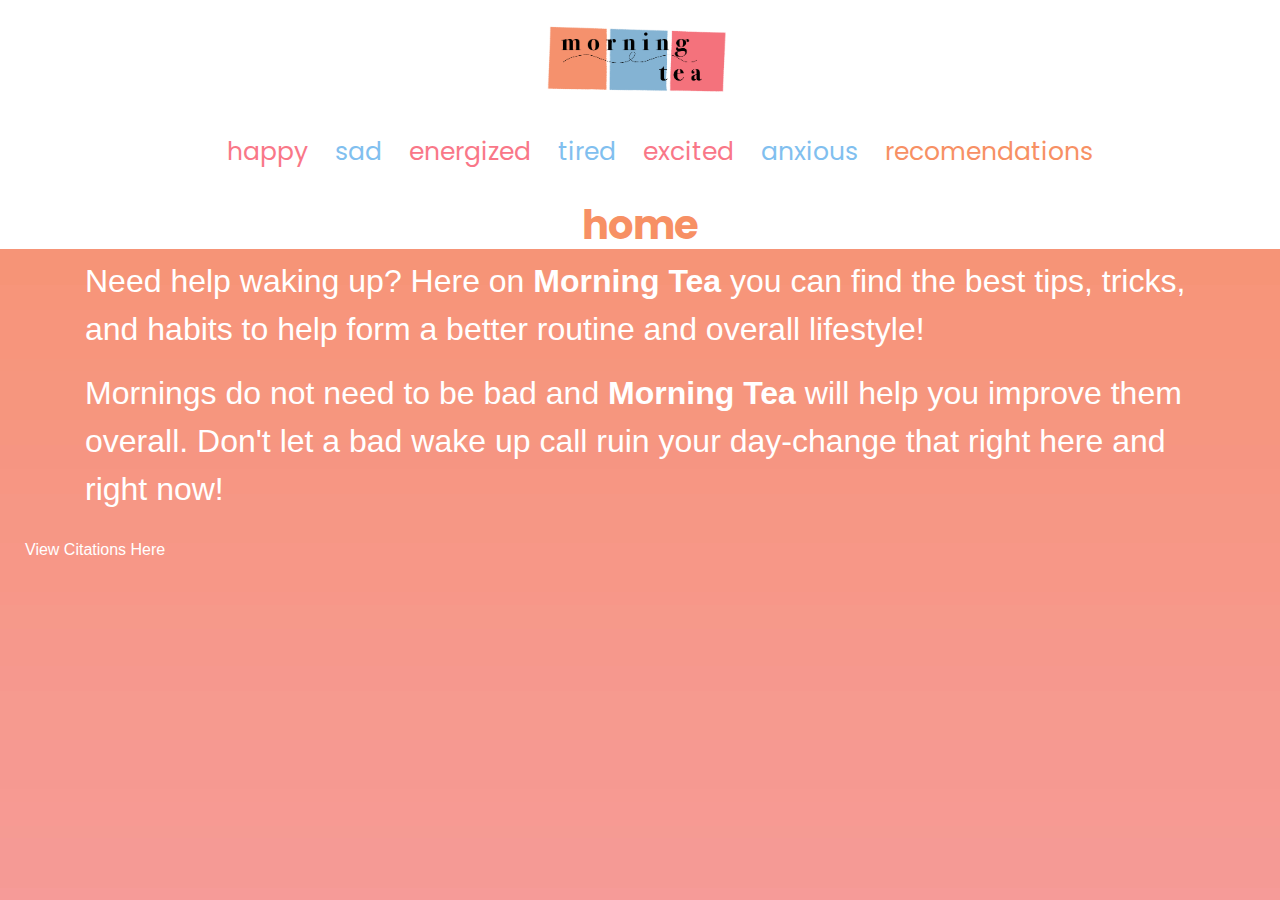
<file: index.html>
<!doctype html>
<html lang="en">
	<head>
		<meta charset="UTF-8">
		<meta name="description" content="Morning tea is a site desgined to help users wake up in the morning no matter the mood they are in! Many people struggle to develop a routine and Morning Tea is here to help.">
	  	<meta name="author" content="Christy Marchand">
		<meta name="viewport" content="width=device-width, initial-scale=1.0">
		<title>Welcome to Morning Tea! Here you can find all the tips, ticks, and products to help you wake up well!</title>

		<!-- Bootstrap v4.4.1 -->
		<link href="css/bootstrap.min.css" rel="stylesheet" type="text/css" media="screen">
		<link href="css/custom.css" rel="stylesheet" type="text/css" media="screen">
        <link href="styles.css" rel="stylesheet" type="text/css" media="screen">
        <link rel="preconnect" href="https://fonts.gstatic.com">
<link href="https://fonts.googleapis.com/css2?family=Poppins:ital,wght@0,100;0,500;1,200&display=swap" rel="stylesheet">
	</head>

	<body class="home">

	<!-- INSERT HTML PAGE CONTENT HERE -->
        <header class="bg-white ">
    <img src="images/logo.png" class="img-fluid logo" alt="website logo">

        <nav class="text-center">

                <ul>
               <li> <a href="happy.html " class="happy ">happy</a></li>
                <li><a href="sad.html" class="sad">sad</a></li>
                <li><a href="energized.html text-uppercase" class="energized ">energized</a></li>
                <li><a href="tired.html" class="tired">tired</a></li>
                <li><a href="excited.html" class="excited ">excited</a></li>
                <li><a href="anxious.html" class="anxious">anxious</a></li>
                <li><a href="recommendations.html" class="recs ">recomendations</a></li>
            </ul>

            </nav>


      <h1 class="text-center recs"><strong>home</strong></h1>
    </header>
<main>
<div class="container">

<p class="text-white">Need help waking up? Here on <strong>Morning Tea</strong> you can find the best tips, tricks, and habits to help form a better routine and overall lifestyle!</p>


<p class="text-white">Mornings do not need to be bad and <strong> Morning Tea </strong> will help you improve them overall. Don't let a bad wake up call ruin your day-change that right here and right now!</p>
    </div>
</main>
        <footer class=""> <a href="citations.html" class="text-white">View Citations Here</a></footer>
		<!-- jQuery and Bootstrap links - do not delete! -->
		<script src="https://code.jquery.com/jquery-3.4.1.slim.min.js" integrity="sha384-J6qa4849blE2+poT4WnyKhv5vZF5SrPo0iEjwBvKU7imGFAV0wwj1yYfoRSJoZ+n" crossorigin="anonymous"></script>
		<script src="js/bootstrap.bundle.min.js"></script>
		<!-- end of do not delete -->

	</body>
</html>
</file>
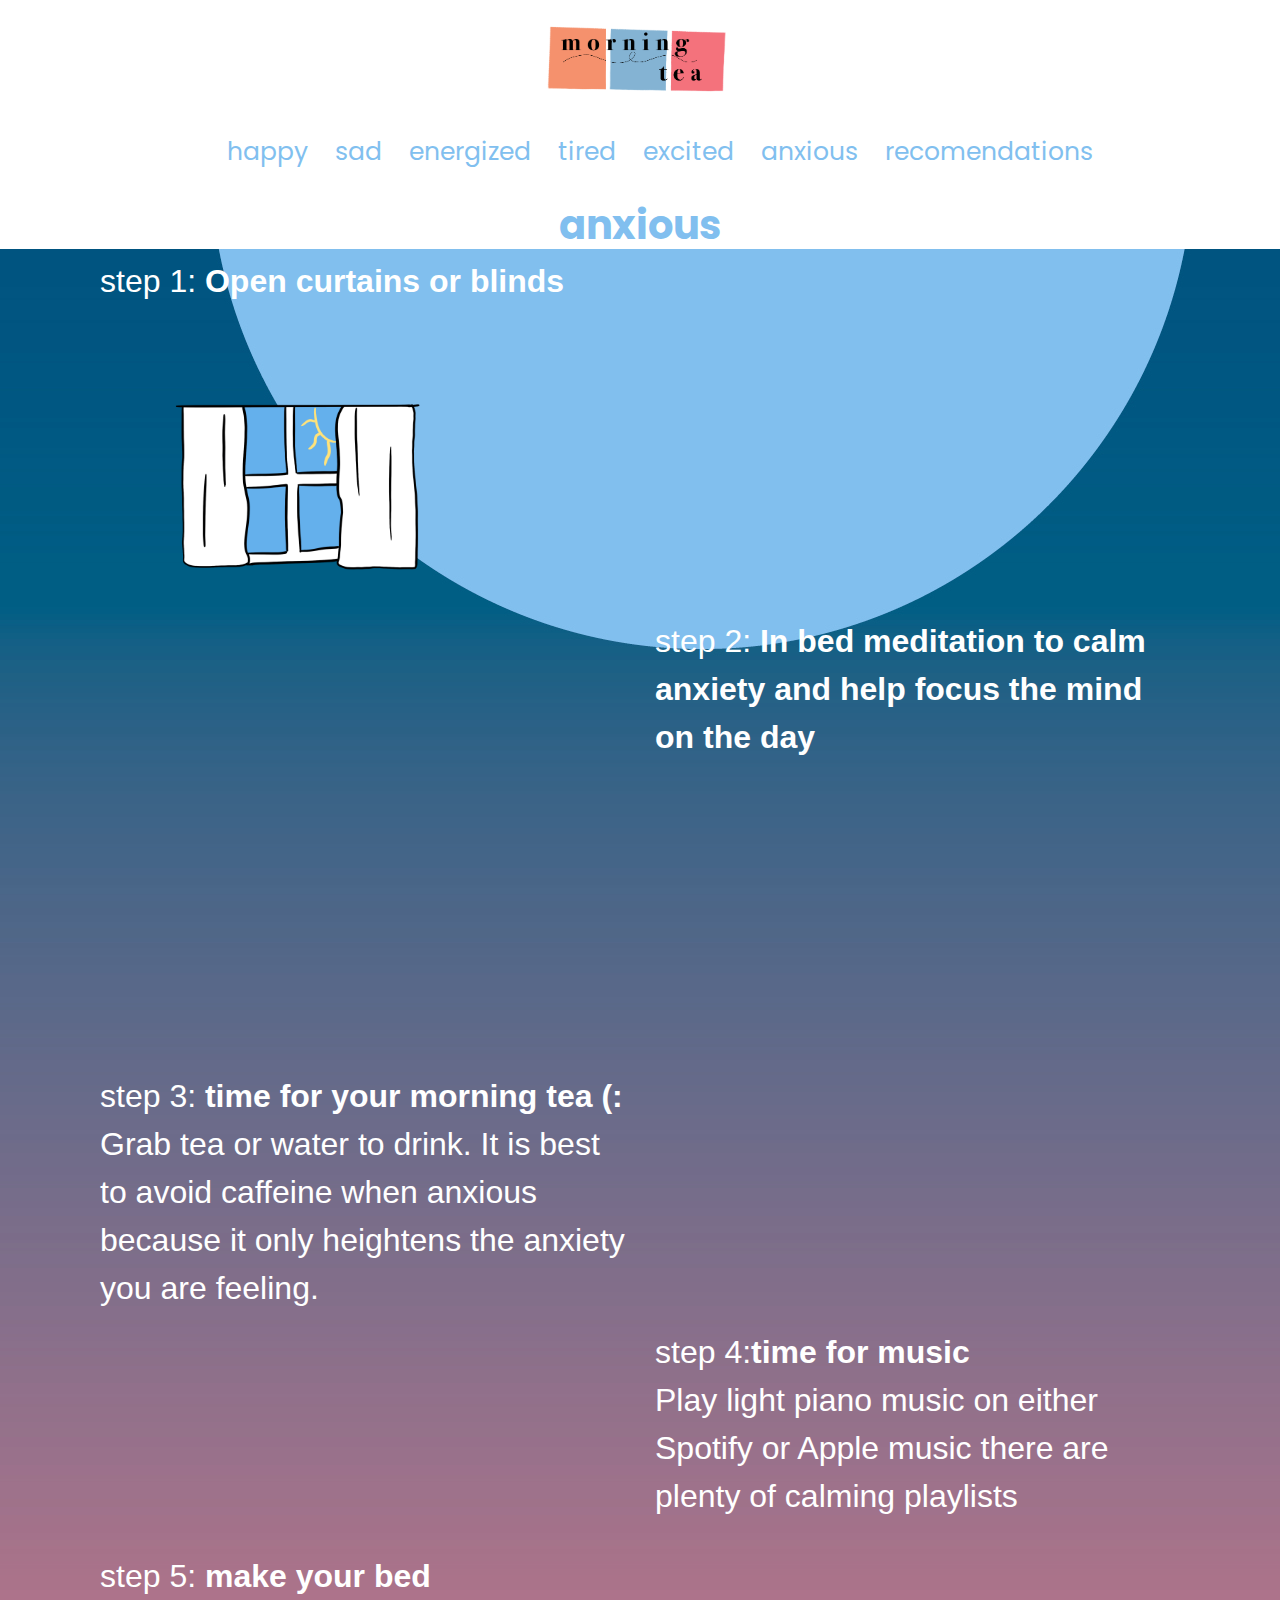
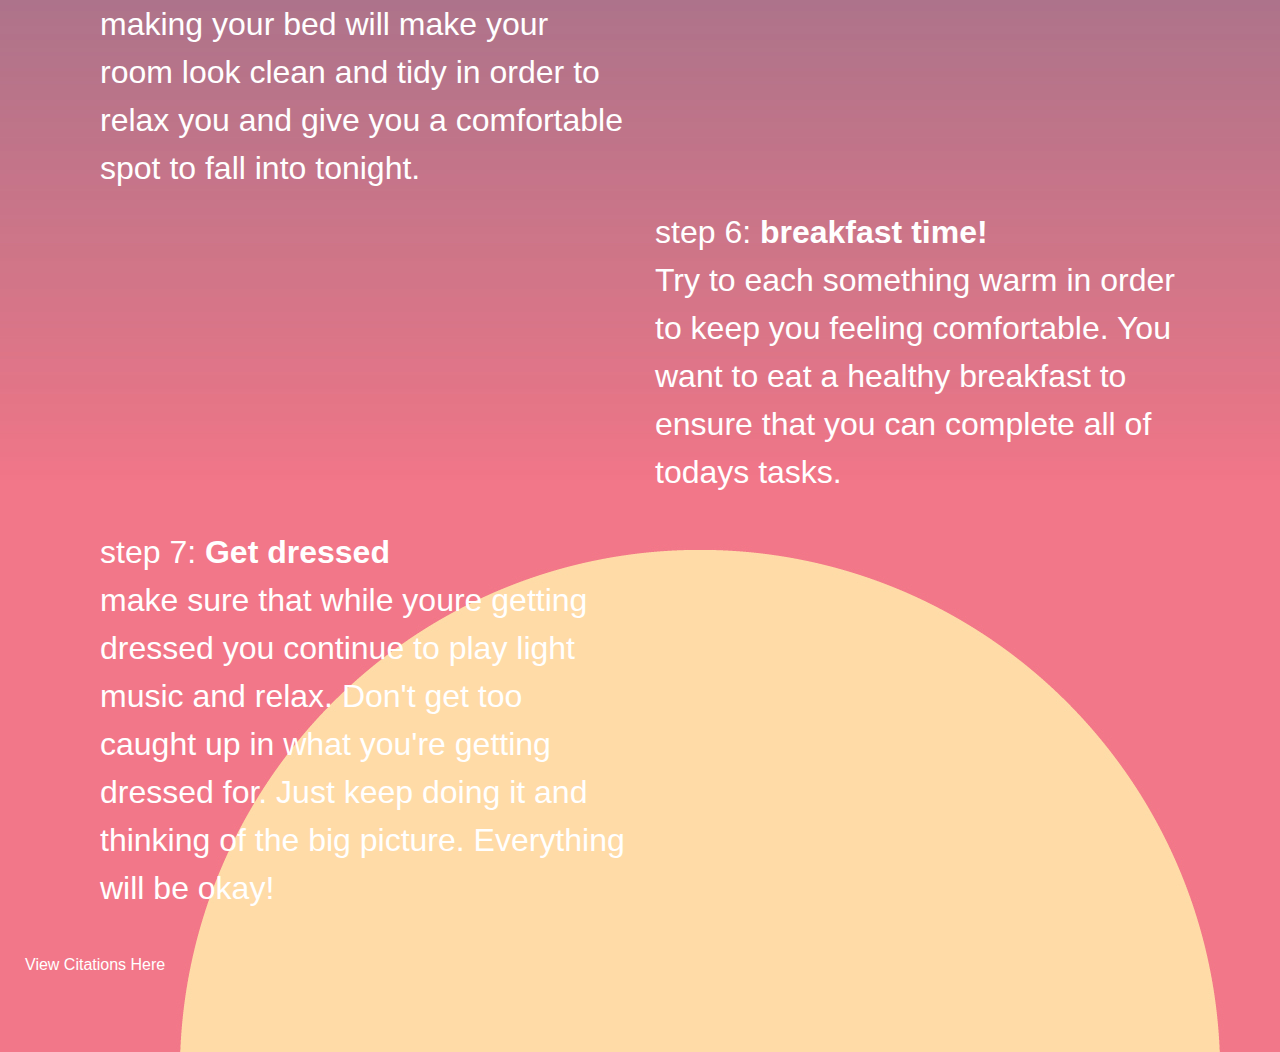
<file: anxious.html>
<!doctype html>
<html lang="en">
	<head>
<meta charset="UTF-8">
		<meta name="description" content="Morning tea is a site desgined to help users wake up in the morning no matter the mood they are in! Many people struggle to develop a routine and Morning Tea is here to help.">
	  	<meta name="author" content="Christy Marchand">
		<meta name="viewport" content="width=device-width, initial-scale=1.0">
		<title>If you're feeling anxious feel free to look through these steps to get through your day!</title>

		<!-- Bootstrap v4.4.1 -->
		<link href="css/bootstrap.min.css" rel="stylesheet" type="text/css" media="screen">
		<link href="css/custom.css" rel="stylesheet" type="text/css" media="screen">
        <link href="styles.css" rel="stylesheet" type="text/css" media="screen">
        <link rel="preconnect" href="https://fonts.gstatic.com">
<link href="https://fonts.googleapis.com/css2?family=Poppins:ital,wght@0,100;0,500;1,200&display=swap" rel="stylesheet">
	</head>

	<body class="dark">


	<!-- INSERT HTML PAGE CONTENT HERE -->
        <header class="bg-white">
             <a href="index.html"> <img src="images/logoclear.png" class="img-fluid logo" alt="website logo"></a>
         <nav class="text-center">
                <ul>
               <li> <a href="happy.html " class="sad">happy</a></li>
                <li><a href="sad.html" class="sad">sad</a></li>
                <li><a href="energized.html" class="sad">energized</a></li>
                <li><a href="tired.html" class="sad">tired</a></li>
                <li><a href="excited.html" class="sad ">excited</a></li>
                <li><a href="anxious.html" class="sad">anxious</a></li>
                <li><a href="recommendations.html" class="sad">recomendations</a></li>
            </ul>
            </nav>
<h1 class="text-center sad"><strong> anxious </strong></h1>
    </header>
<main>
        <div class="container">

    <div class="grid grid-container container text-white">
<div class="row row-col-2">
    <div class="col-lg-6"> <p>step 1: <strong>Open curtains or blinds</strong></p>  <img src="images/window.png" class="img-fluid window" class="window image"></div>
<div class="col-lg-6"><p>      </p></div>
<div class="col-lg-6"><p>     </p></div>
<div class="col-lg-6"><p>step 2: <strong>In bed meditation to calm anxiety and help focus the mind on the day</strong></p> <div class="embed-responsive embed-responsive-16by9"> <iframe width="560" height="315" src="https://www.youtube.com/embed/OccjH_2ddQc" frameborder="0" allow="accelerometer; autoplay; clipboard-write; encrypted-media; gyroscope; picture-in-picture" allowfullscreen></iframe>
</div></div>

<div class="col-lg-6"> <p>step 3: <Strong> time for your morning tea (: </Strong><br/> Grab tea or water to drink. It is best to avoid caffeine when anxious because it only heightens the anxiety you are feeling.</p></div>
    <div class="col-lg-6"><p>     </p></div>
    <div class="col-lg-6"><p>     </p></div>
<div class="col-lg-6"><p>step 4:<Strong>time for music</Strong><br/>Play light piano music on either Spotify or Apple music there are plenty of calming playlists</p></div>
    <div class="col-lg-6"><p>     </p></div>
    <div class="col-lg-6"><p>     </p></div>
<div class="col-lg-6"> <p>step 5: <Strong>make your bed</Strong><br/> making your bed will make your room look clean and tidy in order to relax you and give you a comfortable spot to fall into tonight.</p></div>
    <div class="col-lg-6"><p>     </p></div>
    <div class="col-lg-6"><p>     </p></div>
<div class="col-lg-6"> <p>step 6: <Strong>breakfast time!</Strong><br/>Try to each something warm in order to keep you feeling comfortable. You want to eat a healthy breakfast to ensure that you can complete all of todays tasks.</p> </div>
    <div class="col-lg-6"><p>     </p></div>
    <div class="col-lg-6"><p>     </p></div>
<div class="col-lg-6"> <p>step 7: <Strong>Get dressed </Strong><br/>make sure that while youre getting dressed you continue to play light music and relax. Don't get too caught up in what you're getting dressed for. Just keep doing it and thinking of the big picture. Everything will be okay! </p></div>
   </div>
</div>
            </div>
    </main>
<footer class=""> <a href="citations.html" class="text-white">View Citations Here</a></footer>
        <!-- jQuery and Bootstrap links - do not delete! -->
		<script src="https://code.jquery.com/jquery-3.4.1.slim.min.js" integrity="sha384-J6qa4849blE2+poT4WnyKhv5vZF5SrPo0iEjwBvKU7imGFAV0wwj1yYfoRSJoZ+n" crossorigin="anonymous"></script>
		<script src="js/bootstrap.bundle.min.js"></script>
		<!-- end of do not delete -->
	</body>
</html>
</file>
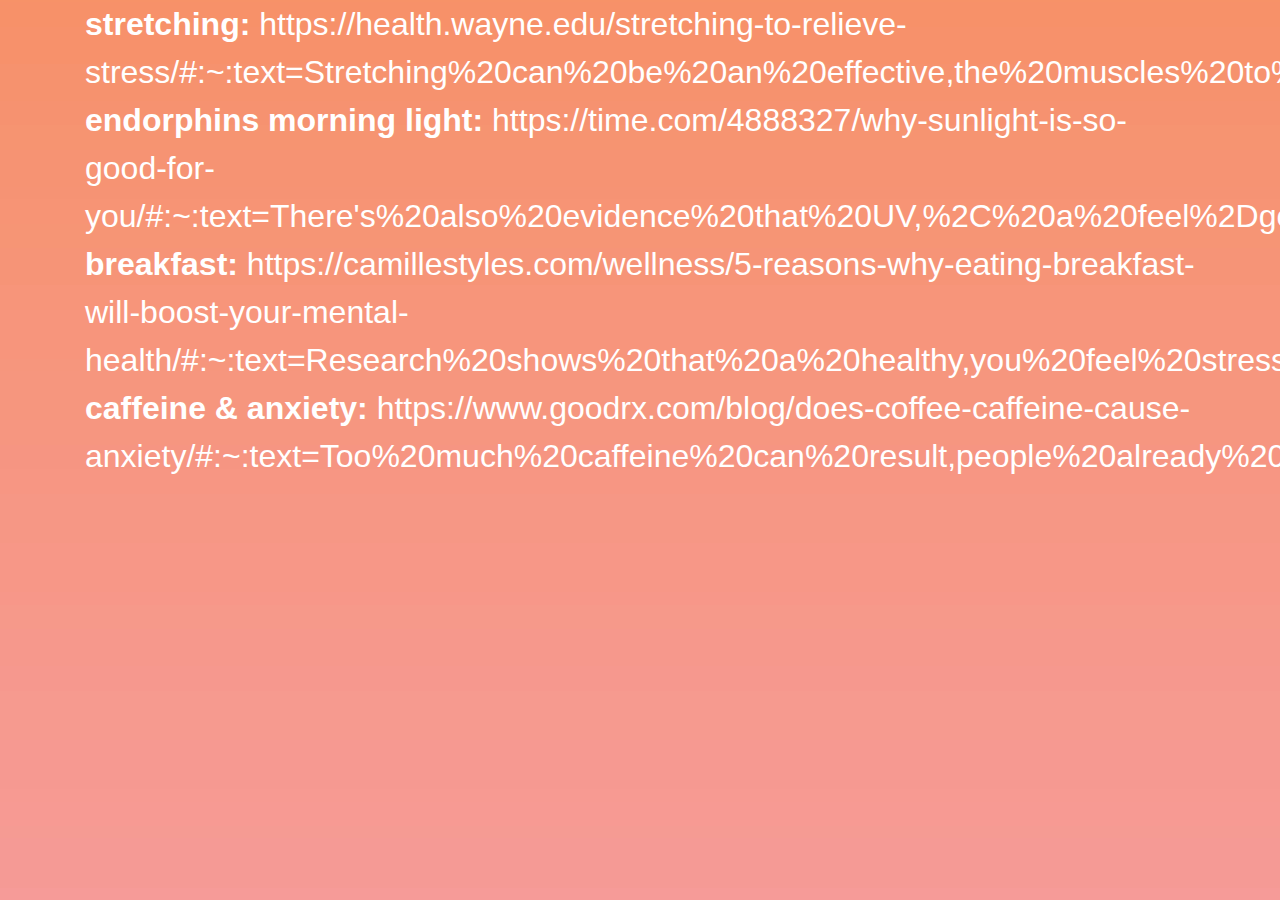
<file: citations.html>
<!DOCTYPE html>
<html>
<head>

    <meta charset="UTF-8">
		<meta name="description" content="Morning tea is a site desgined to help users wake up in the morning no matter the mood they are in! Many people struggle to develop a routine and Morning Tea is here to help.">
	  	<meta name="author" content="Christy Marchand">
		<meta name="viewport" content="width=device-width, initial-scale=1.0">
		<title>Citations</title>

		<!-- Bootstrap v4.4.1 -->
		<link href="css/bootstrap.min.css" rel="stylesheet" type="text/css" media="screen">
		<link href="css/custom.css" rel="stylesheet" type="text/css" media="screen">
        <link href="styles.css" rel="stylesheet" type="text/css" media="screen">
        <link rel="preconnect" href="https://fonts.gstatic.com">
<link href="https://fonts.googleapis.com/css2?family=Poppins:ital,wght@0,100;0,500;1,200&display=swap" rel="stylesheet">
    <title>Citations</title>
    </head>

<body class="home container">

<p class="text-white">
    <strong>stretching:</strong>
    https://health.wayne.edu/stretching-to-relieve-stress/#:~:text=Stretching%20can%20be%20an%20effective,the%20muscles%20to%20relieve%20tension.&text=Stretching%20is%20a%20fundamental%20way%20to%20improve%20your%20overall%20health%20and%20fitness.
<br/>
    <strong>endorphins morning light:</strong>
    https://time.com/4888327/why-sunlight-is-so-good-for-you/#:~:text=There's%20also%20evidence%20that%20UV,%2C%20a%20feel%2Dgood%20chemical.
<br/>
    <strong>breakfast:</strong>
    https://camillestyles.com/wellness/5-reasons-why-eating-breakfast-will-boost-your-mental-health/#:~:text=Research%20shows%20that%20a%20healthy,you%20feel%20stressed%20and%20anxious.
<br/>

    <strong>caffeine & anxiety:</strong>
    https://www.goodrx.com/blog/does-coffee-caffeine-cause-anxiety/#:~:text=Too%20much%20caffeine%20can%20result,people%20already%20prone%20to%20anxiety.
</p>
    </body>

</html>
</file>
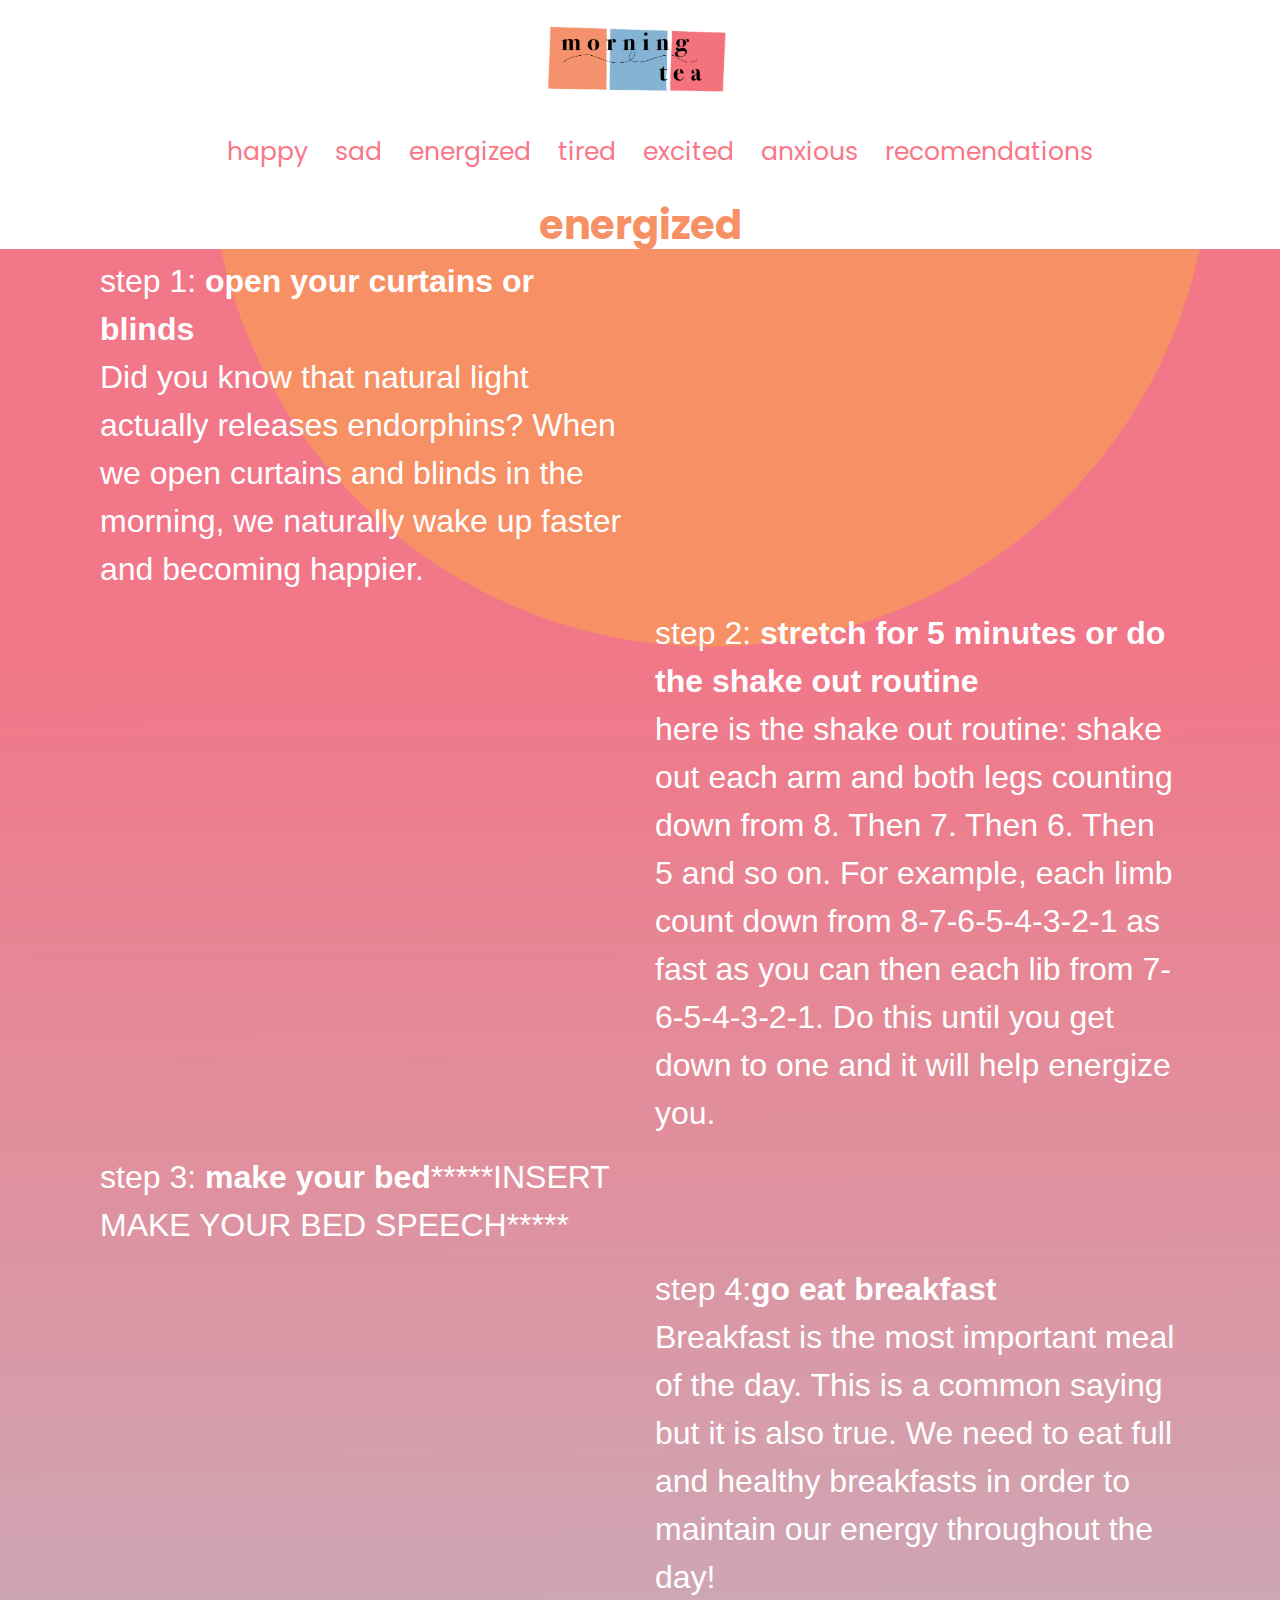
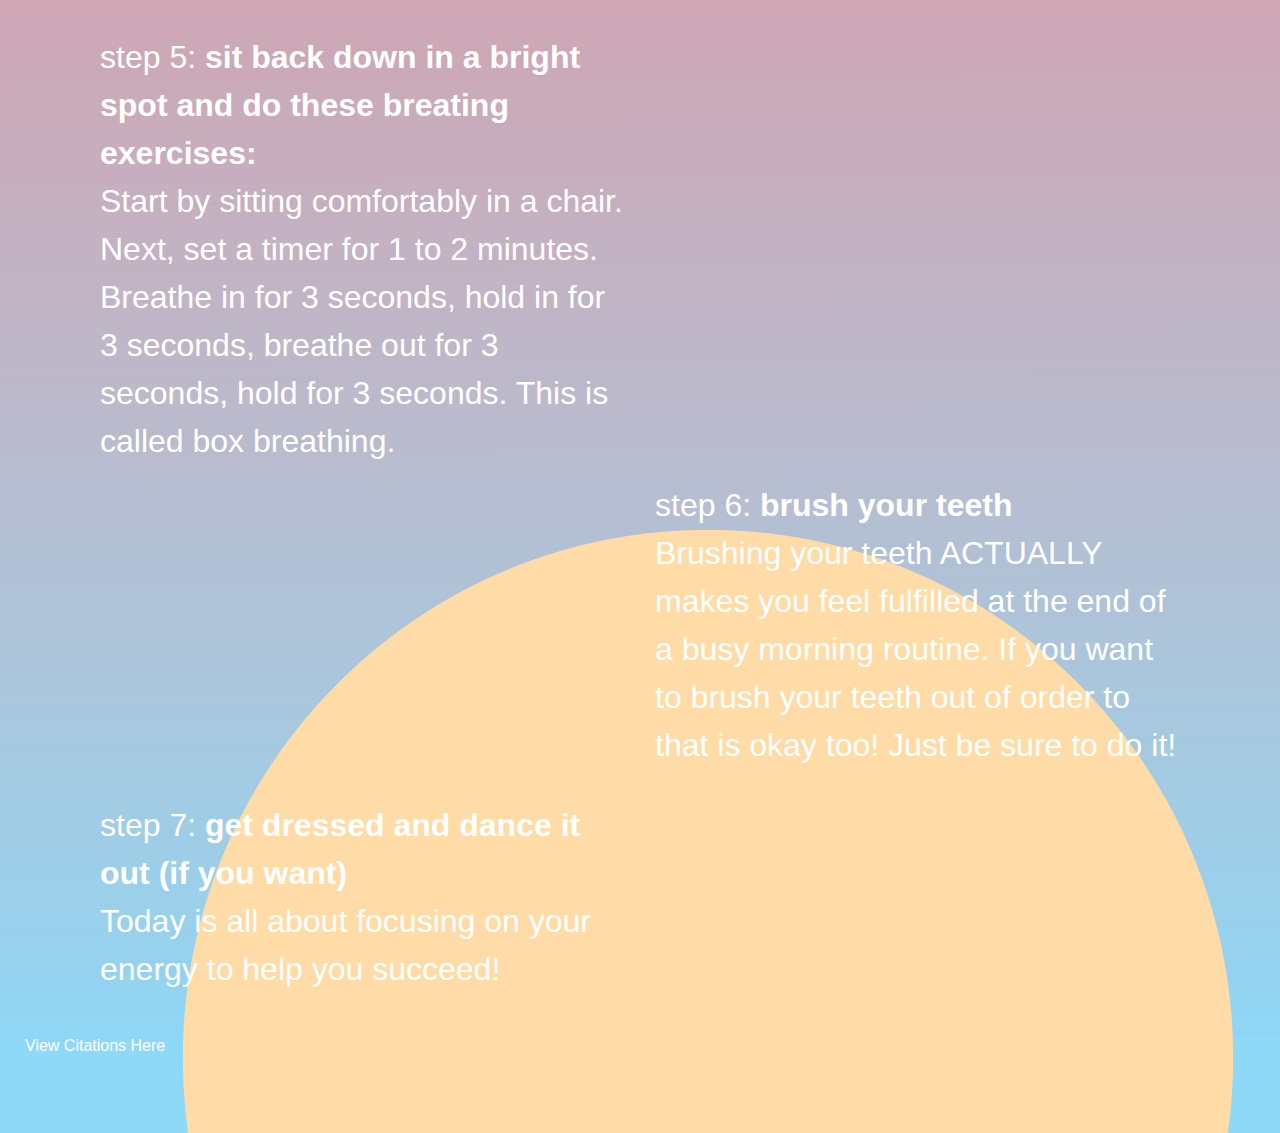
<file: energized.html>
<!doctype html>
<html lang="en">
	<head>
		<meta charset="UTF-8">
		<meta name="description" content="Morning tea is a site desgined to help users wake up in the morning no matter the mood they are in! Many people struggle to develop a routine and Morning Tea is here to help.">
	  	<meta name="author" content="Christy Marchand">
		<meta name="viewport" content="width=device-width, initial-scale=1.0">
		<title>Feeling Energized? Check out these tips to utilize your energy to have a great morning and an even better day!</title>

		<!-- Bootstrap v4.4.1 -->
		<link href="css/bootstrap.min.css" rel="stylesheet" type="text/css" media="screen">
		<link href="css/custom.css" rel="stylesheet" type="text/css" media="screen">
            <link href="styles.css" rel="stylesheet" type="text/css" media="screen">
        <link rel="preconnect" href="https://fonts.gstatic.com">
<link href="https://fonts.googleapis.com/css2?family=Poppins:ital,wght@0,100;0,500;1,200&display=swap" rel="stylesheet">
	</head>

	<body class="light">

	<!-- INSERT HTML PAGE CONTENT HERE -->

        <header class="bg-white">
   <a href="index.html"> <img src="images/logo.png" class="img-fluid logo" alt="website logo"></a>
         <nav class="text-center">
                <ul>
               <li> <a href="happy.html " class="happy">happy</a></li>
                <li><a href="sad.html" class="happy">sad</a></li>
                <li><a href="energized.html " class="happy">energized</a></li>
                <li><a href="tired.html" class="happy">tired</a></li>
                <li><a href="excited.html" class="happy">excited</a></li>
                <li><a href="anxious.html" class="happy">anxious</a></li>
                <li><a href="recommendations.html" class="happy">recomendations</a></li>
            </ul>
            </nav>
      <h1 class="text-center recs"> <strong>energized </strong></h1>
    </header>

<main>
<div class="container text-white">

<div class="grid grid-container container">
<div class="row row-col-2">
    <div class="col-lg-6"> <p>step 1: <strong>open your curtains or blinds</strong><br/>Did you know that natural light actually releases endorphins? When we open curtains and blinds in the morning, we naturally wake up faster and becoming happier.</p> </div>
<div class="col-lg-6"><p>      </p></div>
<div class="col-lg-6"><p>     </p></div>
<div class="col-lg-6"><p>step 2: <strong> stretch for 5 minutes or do the shake out routine</strong><br/>here is the shake out routine: shake out each arm and both legs counting down from 8. Then 7. Then 6. Then 5 and so on. For example, each limb count down from 8-7-6-5-4-3-2-1 as fast as you can then each lib from 7-6-5-4-3-2-1. Do this until you get down to one and it will help energize you. </p></div>

<div class="col-lg-6"> <p>step 3: <Strong>make your bed</Strong>*****INSERT MAKE YOUR BED SPEECH*****</p></div>
    <div class="col-lg-6"><p>     </p></div>
    <div class="col-lg-6"><p>     </p></div>
<div class="col-lg-6"><p>step 4:<Strong>go eat breakfast</Strong><br/>Breakfast is the most important meal of the day. This is a common saying but it is also true. We need to eat full and healthy breakfasts in order to maintain our energy throughout the day!</p></div>
    <div class="col-lg-6"><p>     </p></div>
    <div class="col-lg-6"><p>     </p></div>
<div class="col-lg-6"> <p>step 5: <Strong>sit back down in a bright spot and do these breating exercises: </Strong><br/> Start by sitting comfortably in a chair. Next, set a timer for 1 to 2 minutes. Breathe in for 3 seconds, hold in for 3 seconds, breathe out for 3 seconds, hold for 3 seconds. This is called box breathing. </p></div>
    <div class="col-lg-6"><p>     </p></div>
    <div class="col-lg-6"><p>     </p></div>
<div class="col-lg-6"> <p>step 6: <Strong>brush your teeth</Strong><br/>Brushing your teeth ACTUALLY makes you feel fulfilled at the end of a busy morning routine. If you want to brush your teeth out of order to that is okay too! Just be sure to do it!</p> </div>
    <div class="col-lg-6"><p>     </p></div>
    <div class="col-lg-6"><p>     </p></div>
<div class="col-lg-6"> <p>step 7: <Strong>get dressed and dance it out (if you want)</Strong><br/>Today is all about focusing on your energy to help you succeed!</p></div>
   </div>
</div>
        </div>

</main>
<footer class=""> <a href="citations.html" class="text-white">View Citations Here</a></footer>
		<!-- jQuery and Bootstrap links - do not delete! -->
		<script src="https://code.jquery.com/jquery-3.4.1.slim.min.js" integrity="sha384-J6qa4849blE2+poT4WnyKhv5vZF5SrPo0iEjwBvKU7imGFAV0wwj1yYfoRSJoZ+n" crossorigin="anonymous"></script>
		<script src="js/bootstrap.bundle.min.js"></script>
		<!-- end of do not delete -->
	</body>
</html>
</file>
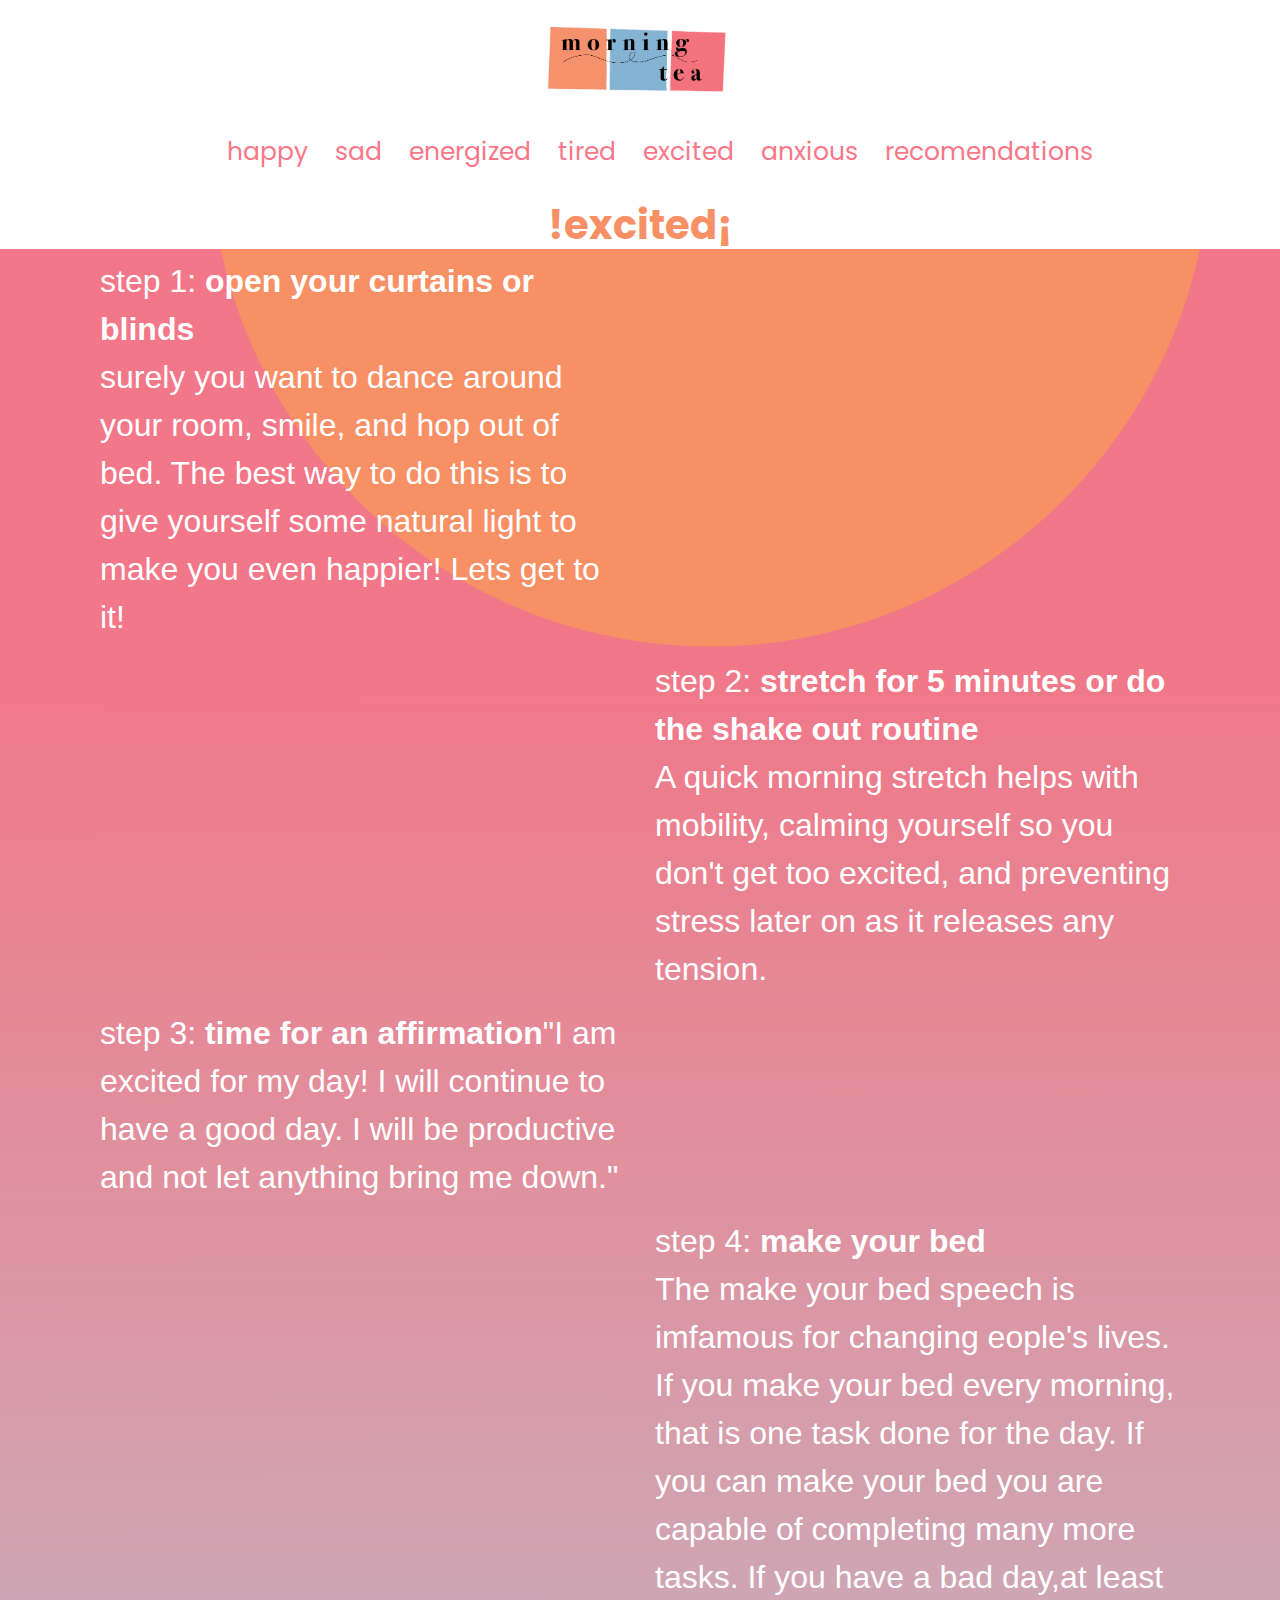
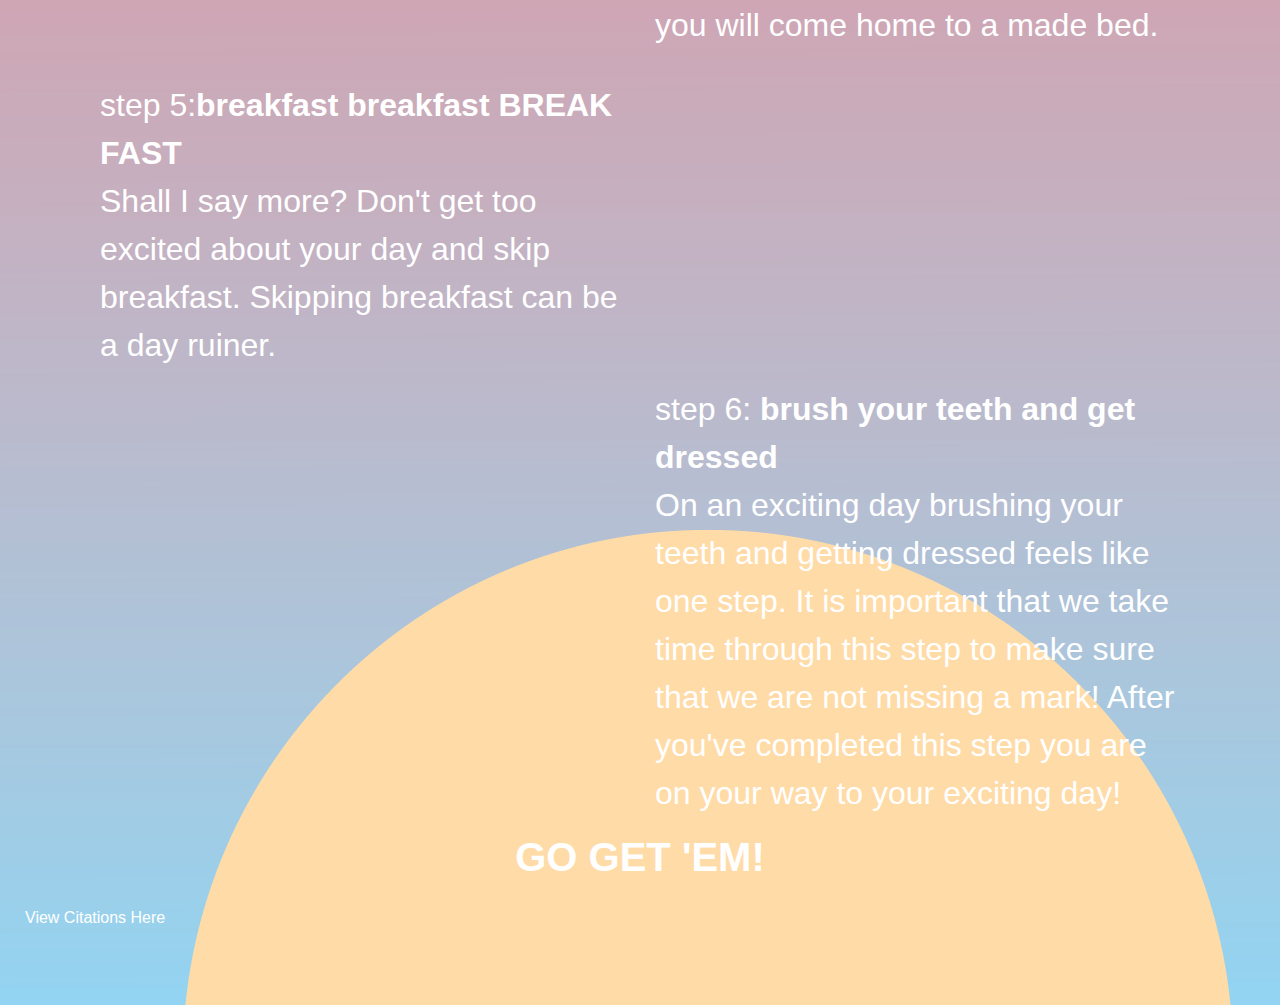
<file: excited.html>
<!doctype html>
<html lang="en">
	<head>
	<meta charset="UTF-8">
		<meta name="description" content="Morning tea is a site desgined to help users wake up in the morning no matter the mood they are in! Many people struggle to develop a routine and Morning Tea is here to help.">
	  	<meta name="author" content="Christy Marchand">
		<meta name="viewport" content="width=device-width, initial-scale=1.0">
		<title>Excitement is in the air! Check out this Morning Tea information to help keep up with your exciting day!</title>

		<!-- Bootstrap v4.4.1 -->
		<link href="css/bootstrap.min.css" rel="stylesheet" type="text/css" media="screen">
		<link href="css/custom.css" rel="stylesheet" type="text/css" media="screen">
            <link href="styles.css" rel="stylesheet" type="text/css" media="screen">
        <link rel="preconnect" href="https://fonts.gstatic.com">
<link href="https://fonts.googleapis.com/css2?family=Poppins:ital,wght@0,100;0,500;1,200&display=swap" rel="stylesheet">
	</head>

	<body class="light">

	<!-- INSERT HTML PAGE CONTENT HERE -->
   <header class="bg-white">
    <a href="index.html"> <img src="images/logo.png" class="img-fluid logo" alt="website logo"></a>
       <nav class="text-center">
                <ul>
               <li> <a href="happy.html " class="happy">happy</a></li>
                <li><a href="sad.html" class="happy">sad</a></li>
                <li><a href="energized.html" class="happy">energized</a></li>
                <li><a href="tired.html" class="happy">tired</a></li>
                <li><a href="excited.html" class="happy">excited</a></li>
                <li><a href="anxious.html" class="happy">anxious</a></li>
                <li><a href="recommendations.html" class="happy">recomendations</a></li>
            </ul>
            </nav>


      <h1 class="text-center  recs"><strong>!excited¡</strong></h1>
    </header>
<main>
        <div class="container">

<div class="grid grid-container container text-white">
<div class="row row-col-2">
    <div class="col-lg-6"> <p>step 1: <strong>open your curtains or blinds</strong><br/>surely you want to dance around your room, smile, and hop out of bed. The best way to do this is to give yourself some natural light to make you even happier! Lets get to it! </p> </div>
<div class="col-lg-6"><p>      </p></div>
<div class="col-lg-6"><p>     </p></div>
<div class="col-lg-6"><p>step 2: <strong> stretch for 5 minutes or do the shake out routine</strong><br/>A quick morning stretch helps with mobility, calming yourself so you don't get too excited, and preventing stress later on as it releases any tension. </p></div>

<div class="col-lg-6"> <p>step 3: <Strong>time for an affirmation</Strong>"I am excited for my day! I will continue to have a good day. I will be productive and not let anything bring me down."</p></div>
    <div class="col-lg-6"><p>     </p></div>
    <div class="col-lg-6"><p>     </p></div>
    <div class="col-lg-6"> <p>step 4: <Strong>make your bed</Strong><br/> The make your bed speech is imfamous for changing eople's lives. If you make your bed every morning, that is one task done for the day. If you can make your bed you are capable of completing many more tasks. If you have a bad day,at least you will come home to a made bed.</p></div>
        <div class="col-lg-6"><p>     </p></div>
    <div class="col-lg-6"><p>     </p></div>
<div class="col-lg-6"><p>step 5:<Strong>breakfast breakfast BREAK FAST </Strong><br/>Shall I say more? Don't get too excited about your day and skip breakfast. Skipping breakfast can be a day ruiner.</p></div>

    <div class="col-lg-6"><p>     </p></div>
    <div class="col-lg-6"><p>     </p></div>
<div class="col-lg-6"> <p>step 6: <Strong>brush your teeth and get dressed</Strong><br/>On an exciting day brushing your teeth and getting dressed feels like one step. It is important that we take time through this step to make sure that we are not missing a mark! After you've completed this step you are on your way to your exciting day!</p> </div>

</div>
            </div>

    <h1 class="text-center text-white"><strong>GO GET 'EM!</strong></h1>
            </div>
</main>
        <footer class=""> <a href="citations.html" class="text-white">View Citations Here</a></footer>
		<!-- jQuery and Bootstrap links - do not delete! -->
		<script src="https://code.jquery.com/jquery-3.4.1.slim.min.js" integrity="sha384-J6qa4849blE2+poT4WnyKhv5vZF5SrPo0iEjwBvKU7imGFAV0wwj1yYfoRSJoZ+n" crossorigin="anonymous"></script>
		<script src="js/bootstrap.bundle.min.js"></script>
		<!-- end of do not delete -->
	</body>
</html>
</file>
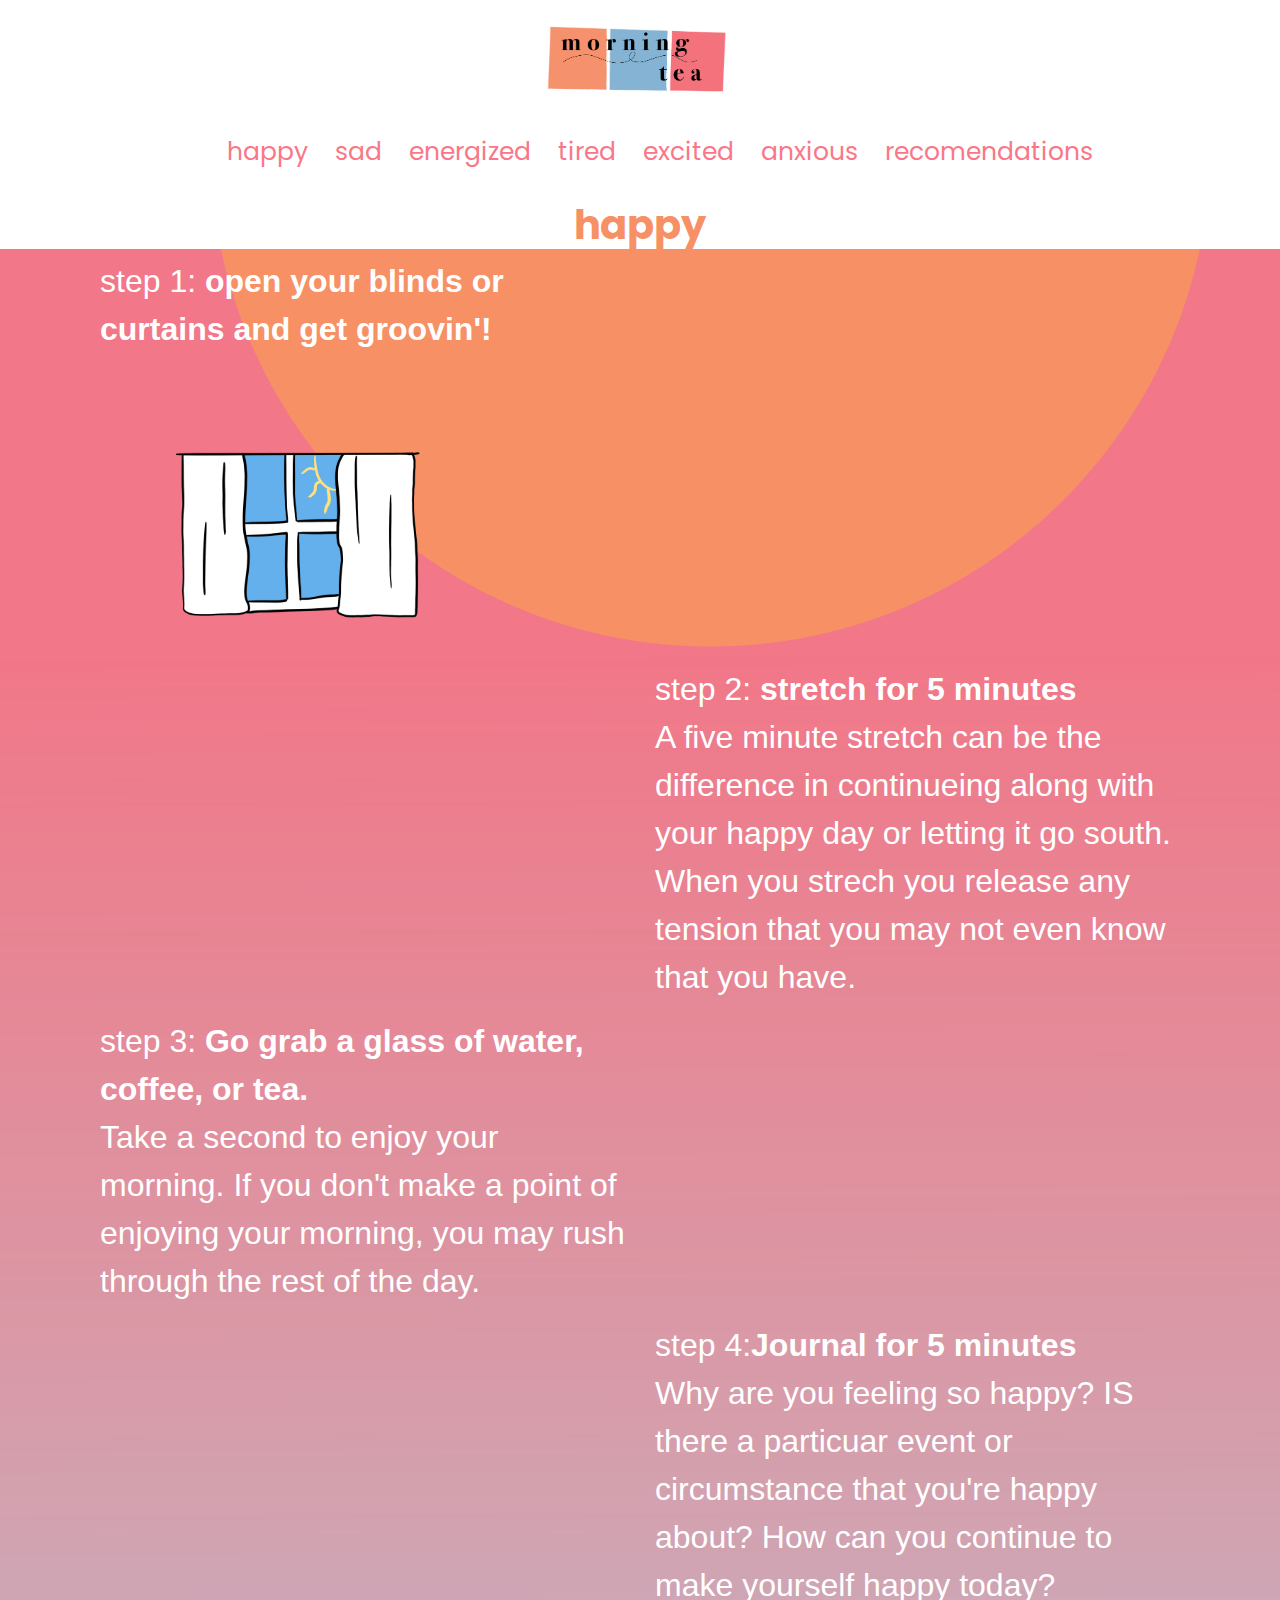
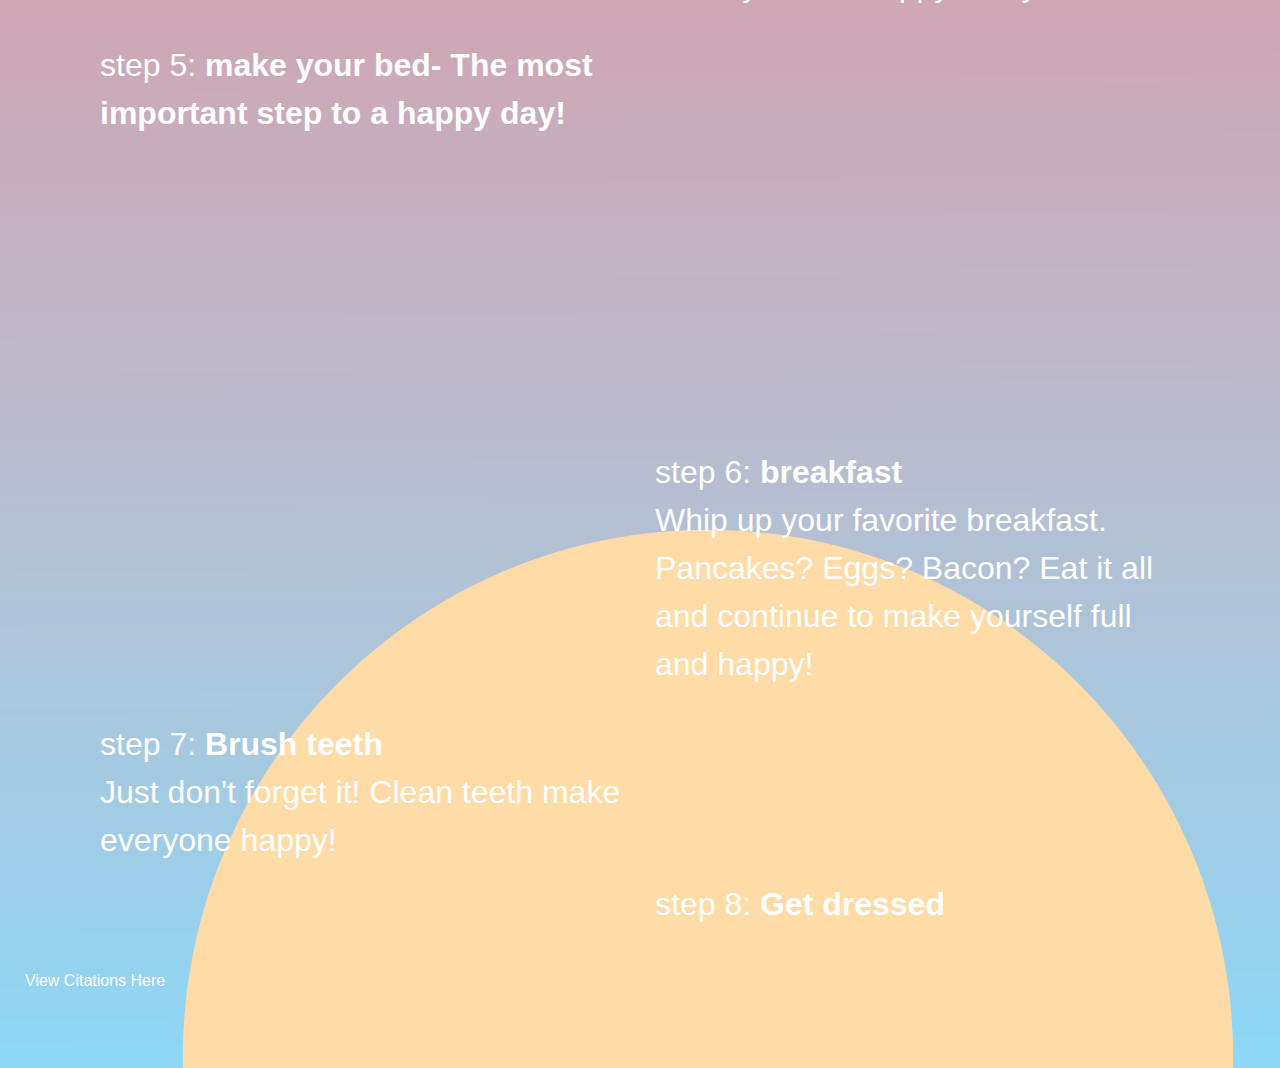
<file: happy.html>
<!doctype html>
<html lang="en">
	<head>
		<meta charset="UTF-8">
		<meta name="description" content="Morning tea is a site desgined to help users wake up in the morning no matter the mood they are in! Many people struggle to develop a routine and Morning Tea is here to help.">
	  	<meta name="author" content="Christy Marchand">
		<meta name="viewport" content="width=device-width, initial-scale=1.0">
		<title>Oh Happy Day! Check out these tips to make your happy day even better!</title>

		<!-- Bootstrap v4.4.1 -->
		<link href="css/bootstrap.min.css" rel="stylesheet" type="text/css" media="screen">
		<link href="css/custom.css" rel="stylesheet" type="text/css" media="screen">
<link href="styles.css" rel="stylesheet" type="text/css" media="screen">
        <link rel="preconnect" href="https://fonts.gstatic.com">
<link href="https://fonts.googleapis.com/css2?family=Poppins:ital,wght@0,100;0,500;1,200&display=swap" rel="stylesheet">
	</head>

	<body class="light">

	<!-- INSERT HTML PAGE CONTENT HERE -->
<header class="bg-white">
    <a href="index.html"> <img src="images/logo.png" class="img-fluid logo" alt="website logo"></a>
    <nav class="text-center">

                <ul>
               <li> <a href="happy.html " class="happy">happy</a></li>
                <li><a href="sad.html" class="happy">sad</a></li>
                <li><a href="energized.html " class="happy">energized</a></li>
                <li><a href="tired.html" class="happy">tired</a></li>
                <li><a href="excited.html" class="happy">excited</a></li>
                <li><a href="anxious.html" class="happy">anxious</a></li>
                <li><a href="recommendations.html" class="happy">recomendations</a></li>
            </ul>
            </nav>
<h1 class="text-center recs"> <strong>happy </strong></h1>

    </header>

<main>
<div class="container">
<div class="text-white">

<div class="grid grid-container container">
<div class="row row-col-2">
    <div class="col-lg-6"> <p>step 1: <strong>open your blinds or curtains and get groovin'!</strong></p>
    <img src="images/window.png" class="img-fluid window" alt="window image">
    </div>
<div class="col-lg-6"><p>      </p></div>
<div class="col-lg-6"><p>     </p></div>
<div class="col-lg-6"><p>step 2: <strong> stretch for 5 minutes</strong><br/> A five minute stretch can be the difference in continueing along with your happy day or letting it go south. When you strech you release any tension that you may not even know that you have.</p> </div>

<div class="col-lg-6"> <p>step 3: <Strong>Go grab a glass of water, coffee, or tea. </Strong><br/> Take a second to enjoy your morning. If you don't make a point of enjoying your morning, you may rush through the rest of the day.</p></div>
    <div class="col-lg-6"><p>     </p></div>
    <div class="col-lg-6"><p>     </p></div>
<div class="col-lg-6"><p>step 4:<Strong>Journal for 5 minutes</Strong><br/> Why are you feeling so happy? IS there a particuar event or circumstance that you're happy about? How can you continue to make yourself happy today? </p></div>
    <div class="col-lg-6"><p>     </p></div>
    <div class="col-lg-6"><p>     </p></div>
<div class="col-lg-6"> <p>step 5: <Strong>make your bed- The most important step to a happy day!</Strong><br/> </p>  <div class="embed-responsive embed-responsive-16by9"> <iframe width="560" height="315" src="https://www.youtube.com/embed/3sK3wJAxGfs" frameborder="0" allow="accelerometer; autoplay; clipboard-write; encrypted-media; gyroscope; picture-in-picture" allowfullscreen></iframe>
</div></div>
    <div class="col-lg-6"><p>     </p></div>
    <div class="col-lg-6"><p>     </p></div>
<div class="col-lg-6"> <p>step 6: <Strong>breakfast</Strong><br/> Whip up your favorite breakfast. Pancakes? Eggs? Bacon? Eat it all and continue to make yourself full and happy!</p> </div>
    <div class="col-lg-6"><p>     </p></div>
    <div class="col-lg-6"><p>     </p></div>
<div class="col-lg-6"> <p>step 7: <Strong>Brush teeth</Strong> <br/>Just don't forget it! Clean teeth make everyone happy! </p> </div>
    <div class="col-lg-6"><p>     </p></div>
    <div class="col-lg-6"><p>     </p></div>
<div class="col-lg-6"> <p>step 8: <Strong>Get dressed </Strong><br/> </p></div>
   </div>
</div>
</div>
    </div>
</main>
        <footer class=""> <a href="citations.html" class="text-white">View Citations Here</a></footer>
		<!-- jQuery and Bootstrap links - do not delete! -->
		<script src="https://code.jquery.com/jquery-3.4.1.slim.min.js" integrity="sha384-J6qa4849blE2+poT4WnyKhv5vZF5SrPo0iEjwBvKU7imGFAV0wwj1yYfoRSJoZ+n" crossorigin="anonymous"></script>
		<script src="js/bootstrap.bundle.min.js"></script>
		<!-- end of do not delete -->
	</body>
</html>
</file>
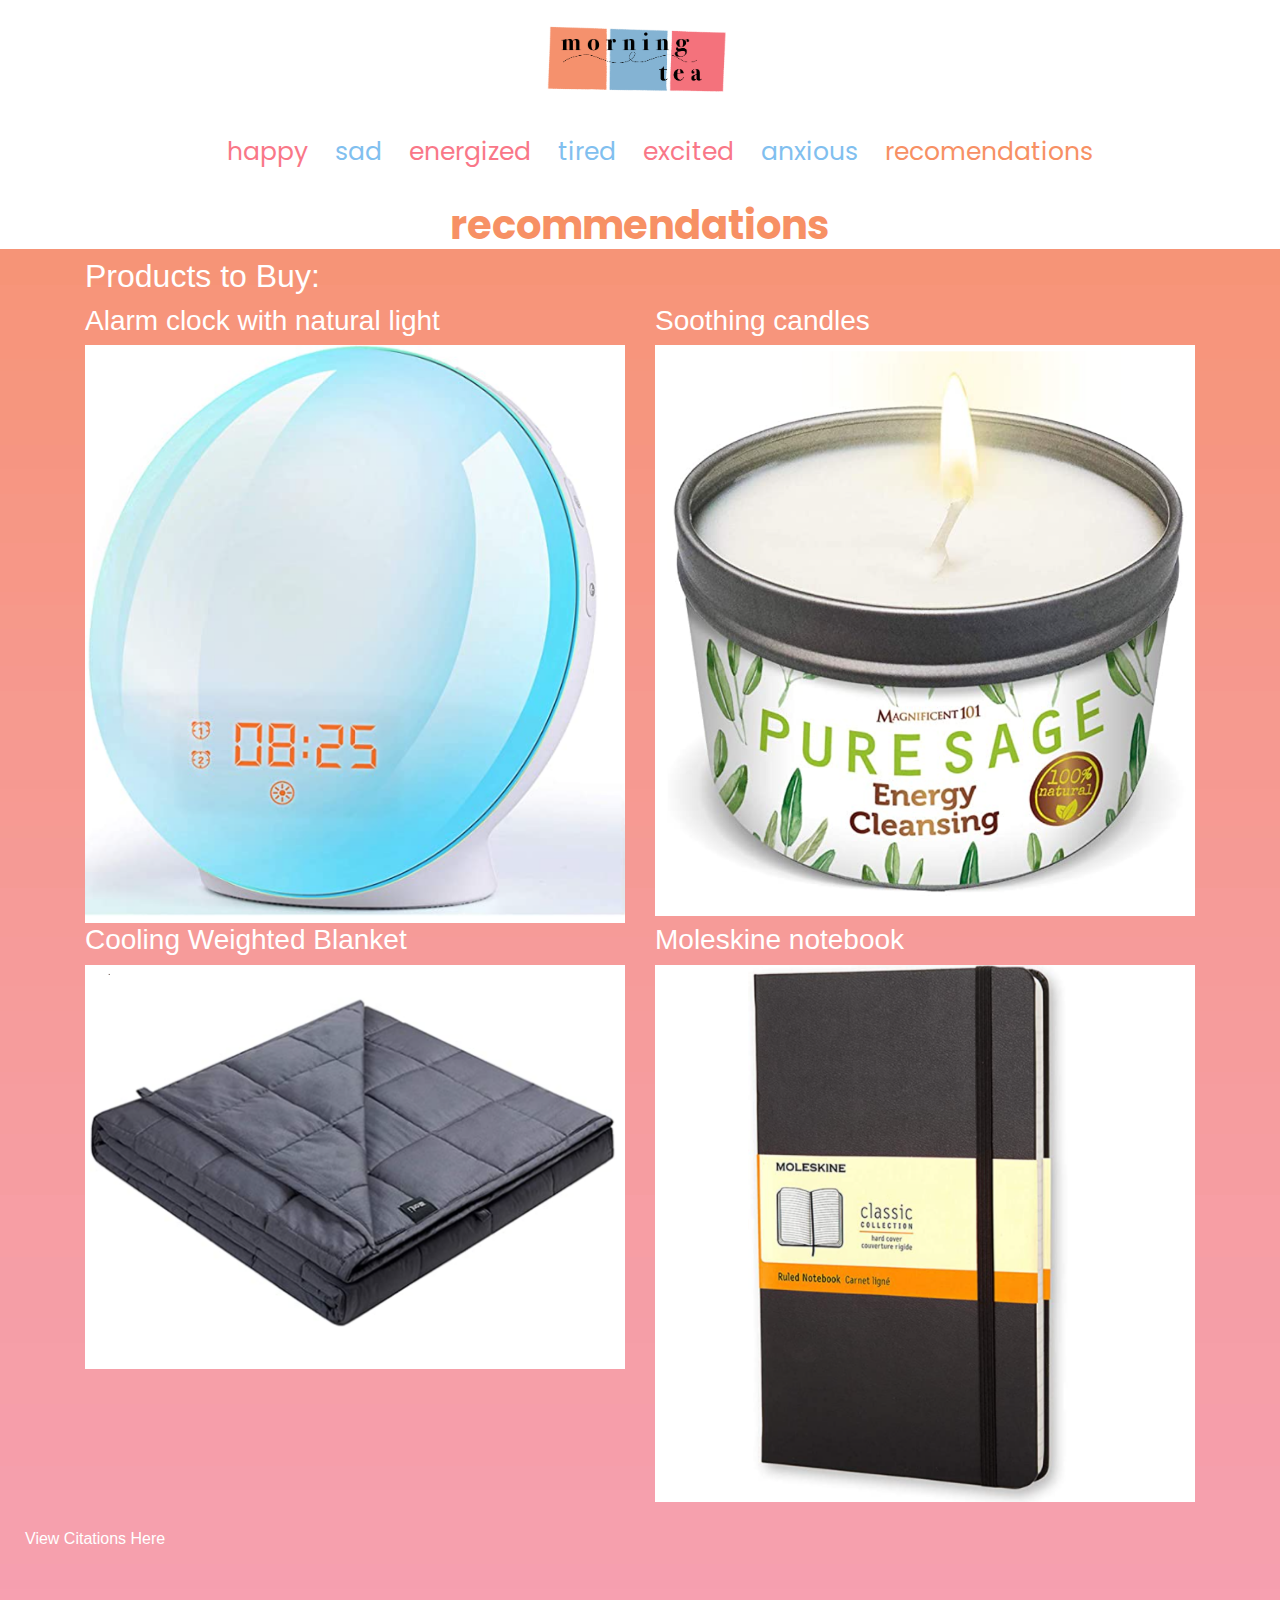
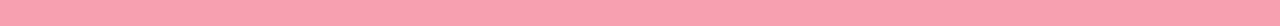
<file: recommendations.html>
<!doctype html>
<html lang="en">
	<head>
		<meta charset="UTF-8">
		<meta name="description" content="Morning tea is a site desgined to help users wake up in the morning no matter the mood they are in! Many people struggle to develop a routine and Morning Tea is here to help.">
	  	<meta name="author" content="Christy Marchand">
		<meta name="viewport" content="width=device-width, initial-scale=1.0">
		<title>Reccomended Products</title>

		<!-- Bootstrap v4.4.1 -->
		<link href="css/bootstrap.min.css" rel="stylesheet" type="text/css" media="screen">
		<link href="css/custom.css" rel="stylesheet" type="text/css" media="screen">
            <link href="styles.css" rel="stylesheet" type="text/css" media="screen">
        <link rel="preconnect" href="https://fonts.gstatic.com">
<link href="https://fonts.googleapis.com/css2?family=Poppins:ital,wght@0,100;0,500;1,200&display=swap" rel="stylesheet">
	</head>

	<body class="home">

	<!-- INSERT HTML PAGE CONTENT HERE -->
        <header class="bg-white">
       <a href="index.html"> <img src="images/logo.png" class="img-fluid logo" alt="website logo"></a>
            <nav class="text-center">
                <ul>
               <li> <a href="happy.html " class="happy ">happy</a></li>
                <li><a href="sad.html" class="sad">sad</a></li>
                <li><a href="energized.html text-uppercase" class="energized ">energized</a></li>
                <li><a href="tired.html" class="tired">tired</a></li>
                <li><a href="excited.html" class="excited ">excited</a></li>
                <li><a href="anxious.html" class="anxious">anxious</a></li>
                <li><a href="recommendations.html" class="recs ">recomendations</a></li>
            </ul>
            </nav>
        <h1 class="text-center recs"><strong>recommendations </strong></h1>
            </header>

<main>
<div class="container text-white">

<h2>Products to Buy: </h2>

<div class="grid grid-container">
    <div class=" row row-cols-2">
<div class="col-lg-6"><h3>Alarm clock with natural light</h3><a href="https://www.amazon.com/Wake-Light-Alarm-Clock-Simulation/dp/B07X8ZYXBB/ref=sr_1_4_sspa?dchild=1&keywords=natural+light+alarm+clock&qid=1608172020&sr=8-4-spons&psc=1&smid=A3KNAUI1CDD230&spLa=[base64]" target="_blank"><img src="images/clock.png" class="img-fluid" alt="image of alarm clock from Amazon"> </a></div>
<div class="col-lg-6"><h3>Soothing candles</h3>
    <a href="https://www.amazon.com/MAGNIFICENT101-Cleansing-Banishes-Negative-Purification/dp/B07S2T5HSZ/ref=sr_1_5?dchild=1&keywords=meditation+candles&qid=1608172380&sr=8-5" target="_blank"><img src="images/candle.png" class="img-fluid" alt="Image of Candle"></a>
 </div>
<div class="col-lg-6"><h3>Cooling Weighted Blanket</h3>
        <a href="https://www.amazon.com/ZonLi-Weighted-Blanket-Cooling-180-220/dp/B075W94KB3/ref=sr_1_2_sspa?crid=37HM0HDPBMGCF&dchild=1&keywords=cooling+weighted+blanket&qid=1608172634&sprefix=cooling+wei%2Caps%2C194&sr=8-2-spons&psc=1&spLa=[base64]" target="_blank"><img src="images/blanket.png" class="img-fluid" class="Image of Cooling Weighted Blanket"></a>

        </div>
    <div class="col-lg-6"><h3>Moleskine notebook</h3>
        <a href="https://www.amazon.com/Moleskine-Classic-Cover-Notebook-Ruled/dp/8883701127/ref=sr_1_2?crid=2F27CTJ7RMYDA&dchild=1&keywords=moleskine+notebooks&qid=1608172960&sprefix=moleskine+note%2Caps%2C194&sr=8-2" target="_blank"><img src="images/notebook.png" class="img-fluid" alt="Image of Notebook"></a>
        </div>
        </div>
   </div>


        </div>
</main>
        <footer class=""> <a href="citations.html" class="text-white">View Citations Here</a></footer>
		<!-- jQuery and Bootstrap links - do not delete! -->
		<script src="https://code.jquery.com/jquery-3.4.1.slim.min.js" integrity="sha384-J6qa4849blE2+poT4WnyKhv5vZF5SrPo0iEjwBvKU7imGFAV0wwj1yYfoRSJoZ+n" crossorigin="anonymous"></script>
		<script src="js/bootstrap.bundle.min.js"></script>
		<!-- end of do not delete -->
	</body>

</html>
</file>
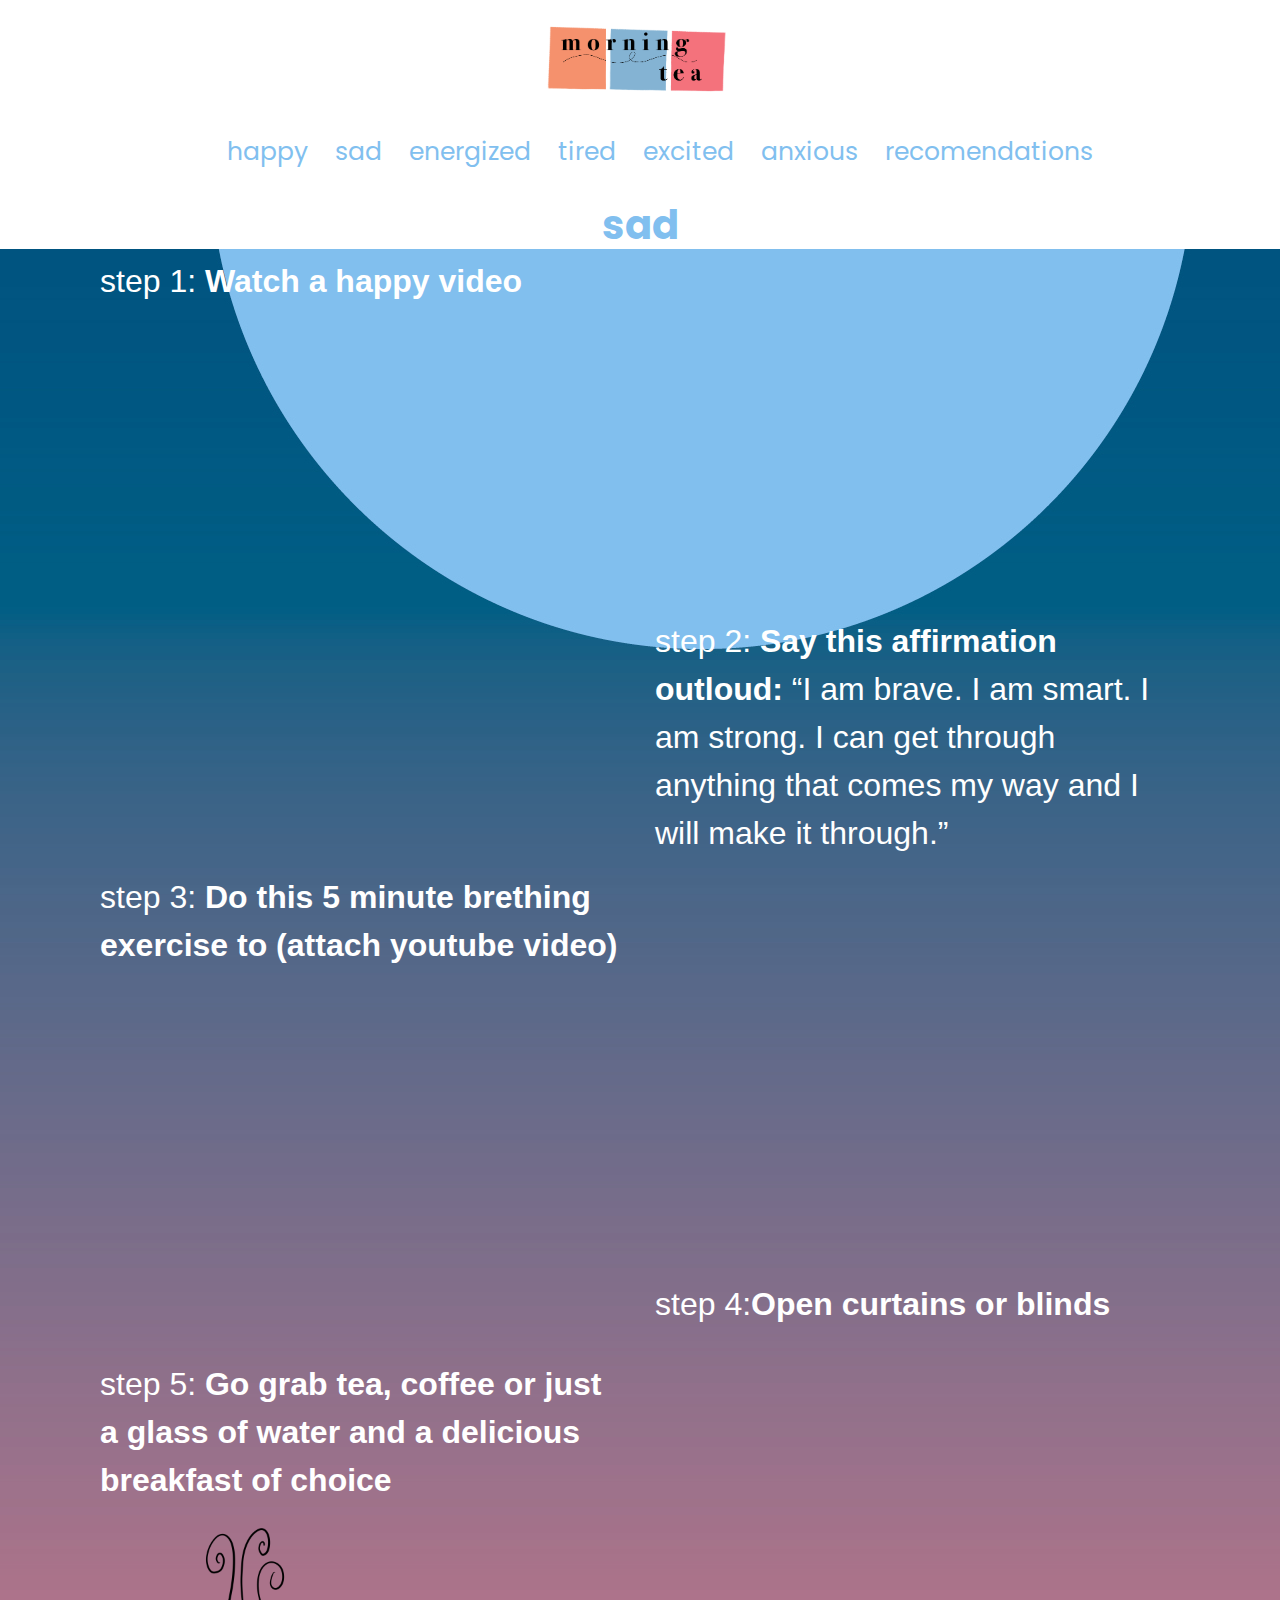
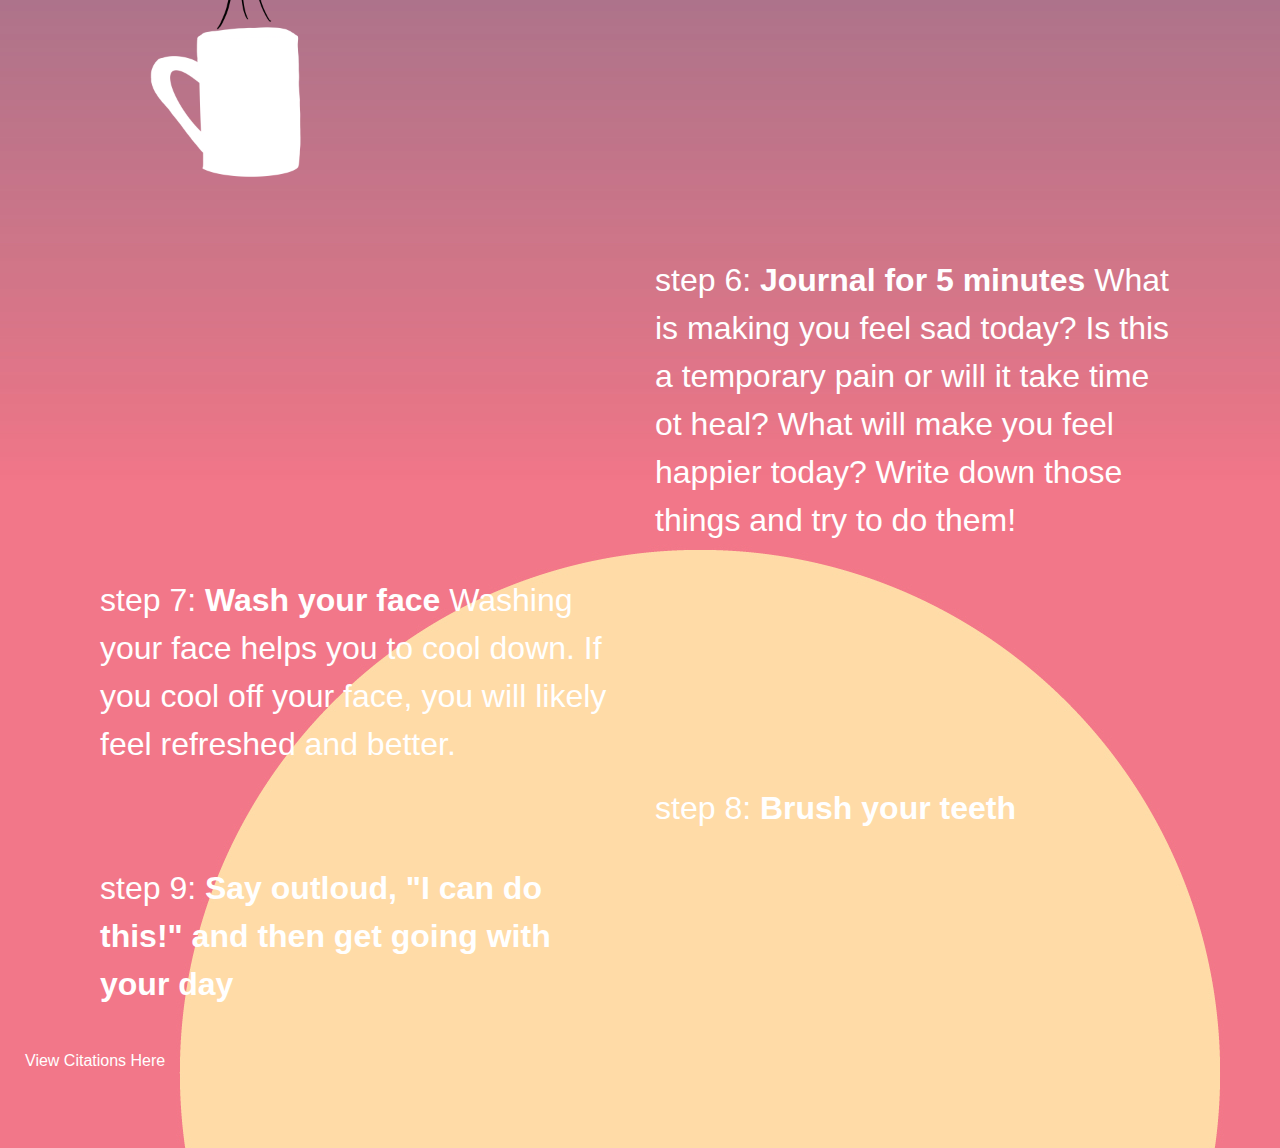
<file: sad.html>
<!doctype html>
<html lang="en">
	<head>
	<meta charset="UTF-8">
		<meta name="description" content="Morning tea is a site desgined to help users wake up in the morning no matter the mood they are in! Many people struggle to develop a routine and Morning Tea is here to help.">
	  	<meta name="author" content="Christy Marchand">
		<meta name="viewport" content="width=device-width, initial-scale=1.0">
		<title>Feeling sad can feel like a trap. Use these tips to get out of your sadness and create a better day!</title>

		<!-- Bootstrap v4.4.1 -->
		<link href="css/bootstrap.min.css" rel="stylesheet" type="text/css" media="screen">
		<link href="css/custom.css" rel="stylesheet" type="text/css" media="screen">
<link href="styles.css" rel="stylesheet" type="text/css" media="screen">
        <link rel="preconnect" href="https://fonts.gstatic.com">
<link href="https://fonts.googleapis.com/css2?family=Poppins:ital,wght@0,100;0,500;1,200&display=swap" rel="stylesheet">
	</head>

	<body class="dark">
	<!-- INSERT HTML PAGE CONTENT HERE -->
<header class="bg-white">
   <a href="index.html"> <img src="images/logoclear.png" class="img-fluid logo" alt="website logo"></a>
   <nav class="text-center">
                <ul>
                <li> <a href="happy.html " class="sad">happy</a></li>
                <li><a href="sad.html" class="sad">sad</a></li>
                <li><a href="energized.html" class="sad">energized</a></li>
                <li><a href="tired.html" class="sad">tired</a></li>
                <li><a href="excited.html" class="sad">excited</a></li>
                <li><a href="anxious.html" class="sad">anxious</a></li>
                <li><a href="recommendations.html" class="sad">recomendations</a></li>
            </ul>
            </nav>
<h1 class="text-center sad"><strong>sad</strong></h1>
    </header>

<main>
        <div class="container">
<div class="text-white">

<div class="grid grid-container container">
<div class="row row-col-2">
    <div class="col-lg-6"> <p>step 1: <strong>Watch a happy video</strong></p>  <div class="embed-responsive embed-responsive-16by9"> <iframe width="560" height="315" src="https://www.youtube.com/embed/CMNry4PE93Y" frameborder="0" allow="accelerometer; autoplay; clipboard-write; encrypted-media; gyroscope; picture-in-picture" allowfullscreen></iframe>
</div>
    </div>
<div class="col-lg-6"><p>     </p></div>
<div class="col-lg-6"><p>     </p></div>
<div class="col-lg-6"><p>step 2: <strong> Say this affirmation outloud: </strong>“I am brave. I am smart. I am strong. I can get through anything that comes my way and I will make it through.”</p></div>

<div class="col-lg-6"> <p>step 3: <Strong>Do this 5 minute brething exercise to (attach youtube video)</Strong></p> <div class="embed-responsive embed-responsive-16by9"> <iframe width="560" height="315" src="https://www.youtube.com/embed/YFSc7Ck0Ao0" frameborder="0" allow="accelerometer; autoplay; clipboard-write; encrypted-media; gyroscope; picture-in-picture" allowfullscreen></iframe>
</div></div>
    <div class="col-lg-6"><p>     </p></div>
    <div class="col-lg-6"><p>     </p></div>
<div class="col-lg-6"><p>step 4:<Strong>Open curtains or blinds</Strong></p></div>
    <div class="col-lg-6"><p>     </p></div>
    <div class="col-lg-6"><p>     </p></div>
<div class="col-lg-6"> <p>step 5: <Strong>Go grab tea, coffee or just a glass of water and a delicious breakfast of choice</Strong></p> <img src="images/coffee.png" class="img-fluid coffee" alt="coffee cup image"></div>
    <div class="col-lg-6"><p>     </p></div>
    <div class="col-lg-6"><p>     </p></div>
<div class="col-lg-6"> <p>step 6: <Strong>Journal for 5 minutes</Strong> What is making you feel sad today? Is this a temporary pain or will it take time ot heal? What will make you feel happier today? Write down those things and try to do them!</p> </div>
    <div class="col-lg-6"><p>     </p></div>
    <div class="col-lg-6"><p>     </p></div>
<div class="col-lg-6"> <p>step 7: <Strong>Wash your face</Strong> Washing your face helps you to cool down. If you cool off your face, you will likely feel refreshed and better. </p>
    </div>
    <div class="col-lg-6"><p>     </p></div>
    <div class="col-lg-6"><p>     </p></div>
<div class="col-lg-6"> <p>step 8: <Strong>Brush your teeth</Strong></p></div>
    <div class="col-lg-6"><p>     </p></div>
    <div class="col-lg-6"><p>     </p></div>
<div class="col-lg-6"> <p>step 9: <Strong>Say outloud, "I can do this!" and then get going with your day</Strong></p>
    </div>
   </div>
</div>
</div>
    </div>
</main>
       <footer class=""> <a href="citations.html" class="text-white">View Citations Here</a></footer>
		<!-- jQuery and Bootstrap links - do not delete! -->
		<script src="https://code.jquery.com/jquery-3.4.1.slim.min.js" integrity="sha384-J6qa4849blE2+poT4WnyKhv5vZF5SrPo0iEjwBvKU7imGFAV0wwj1yYfoRSJoZ+n" crossorigin="anonymous"></script>
		<script src="js/bootstrap.bundle.min.js"></script>
		<!-- end of do not delete -->
	</body>
</html>
</file>
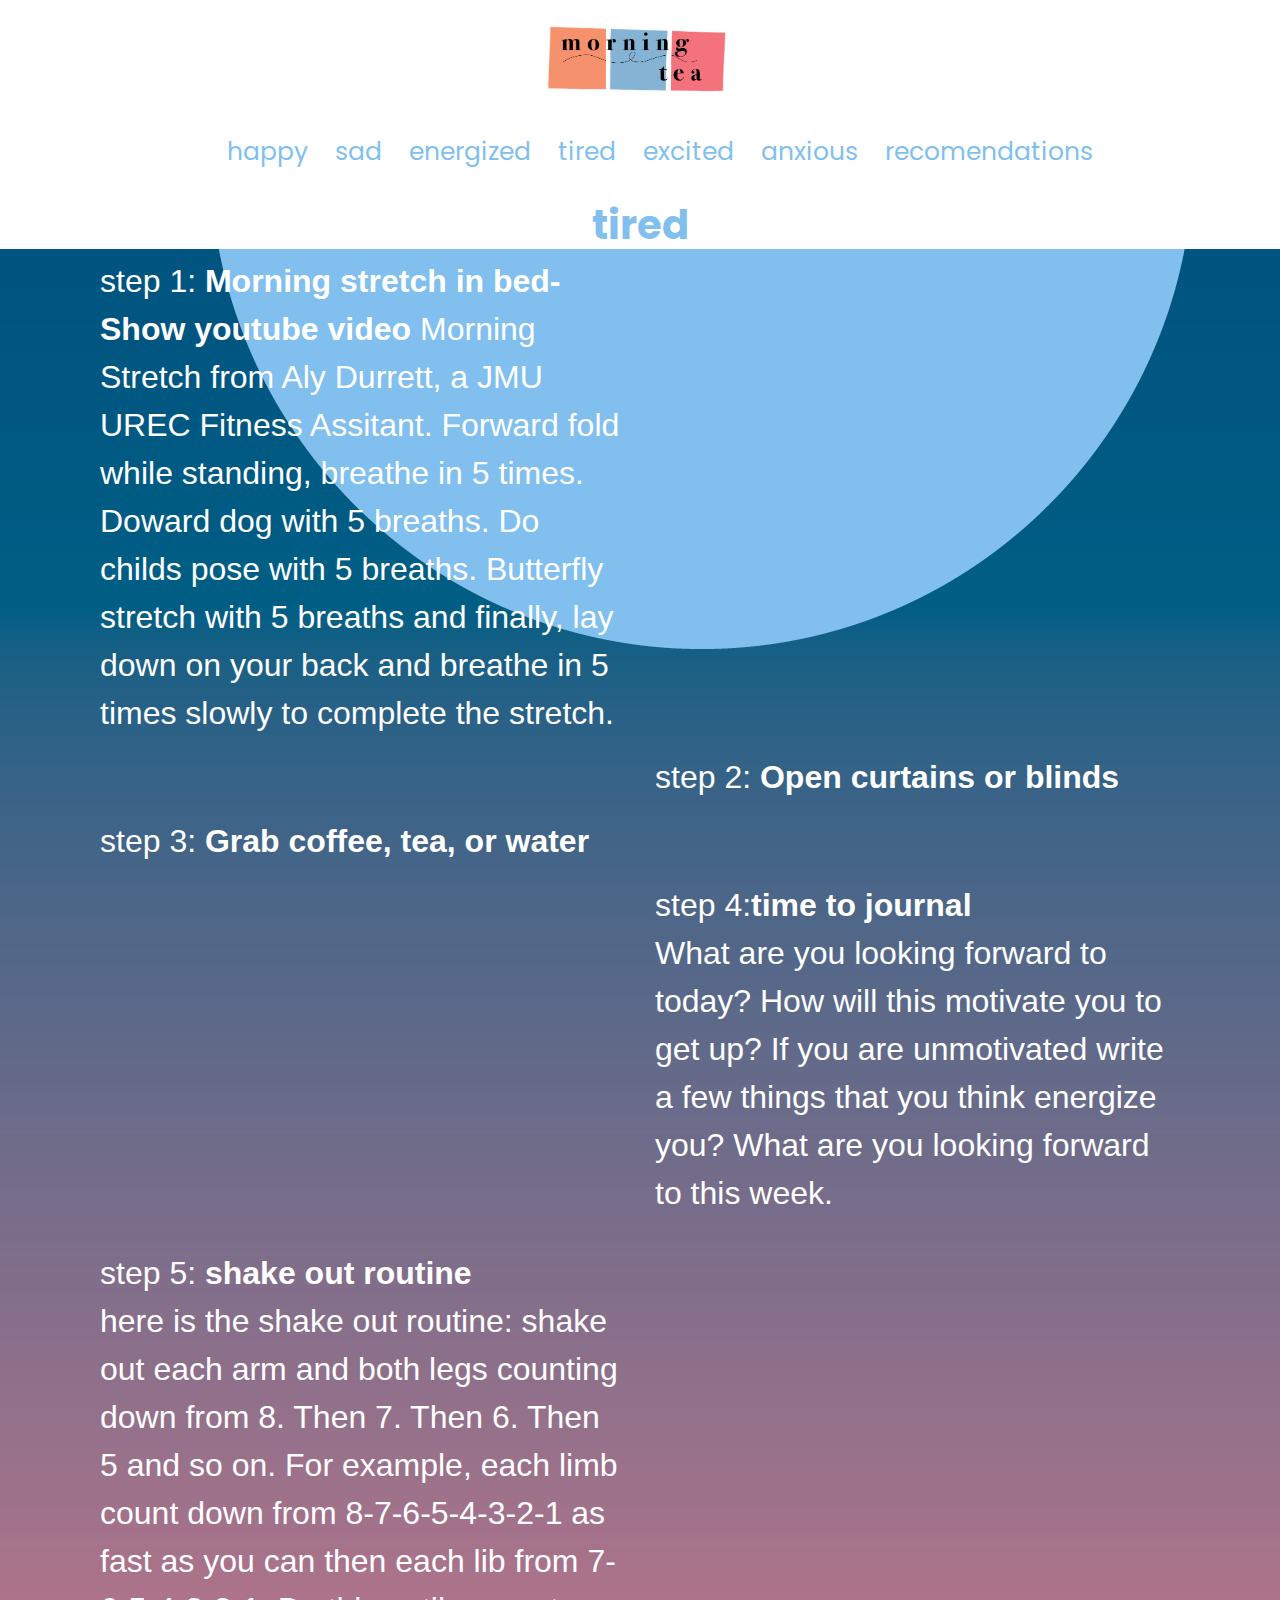
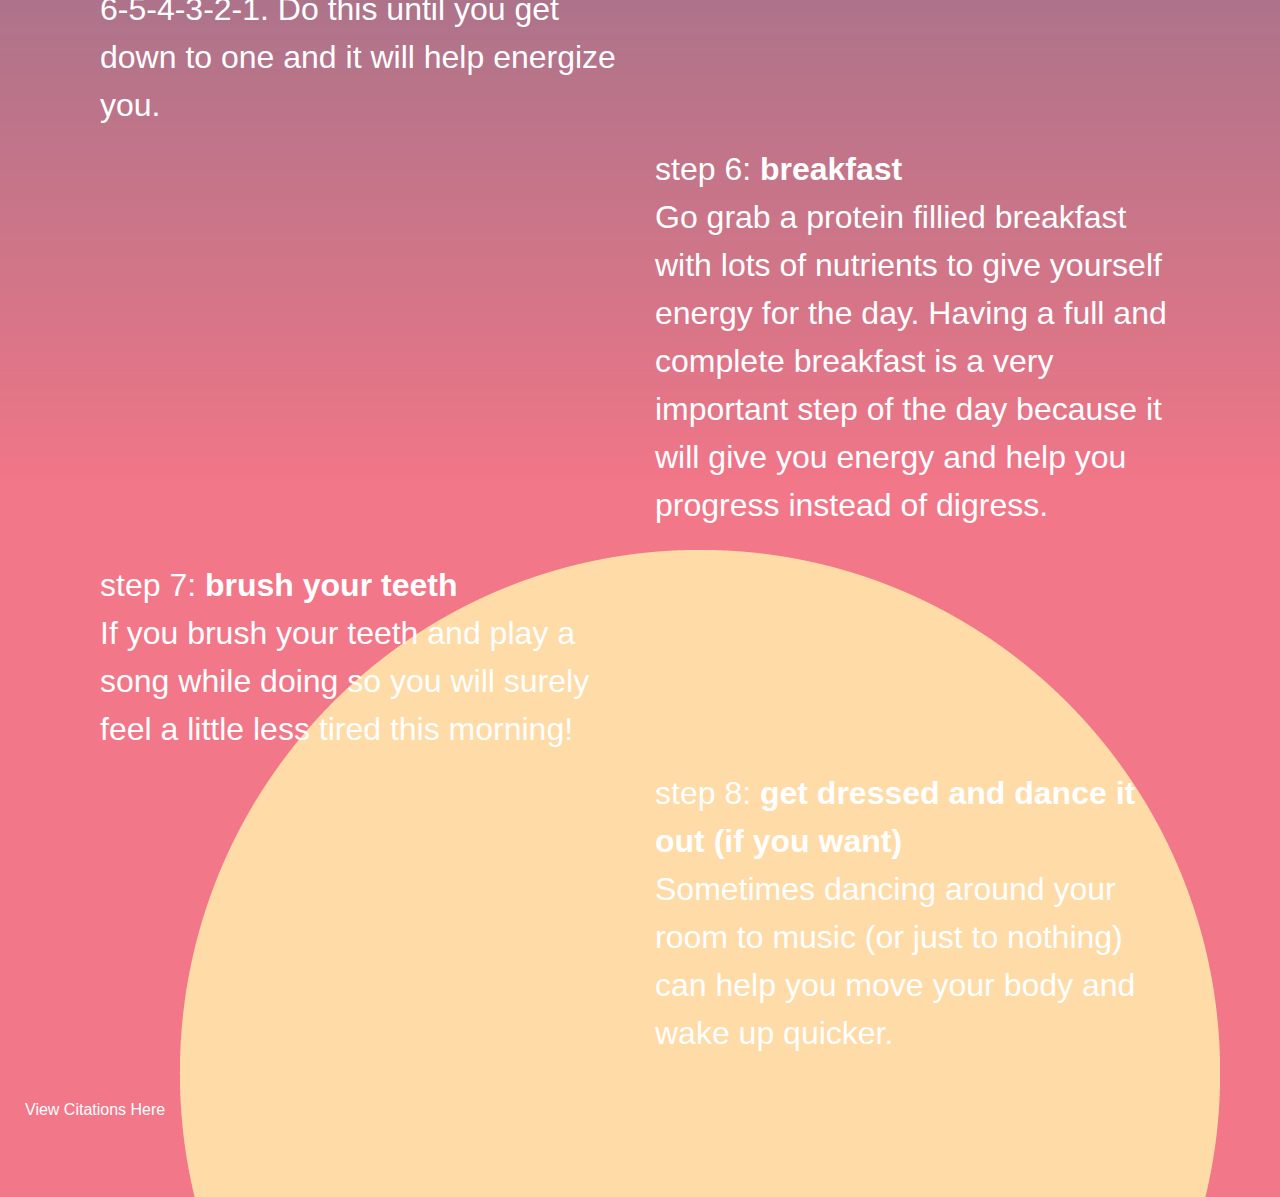
<file: tired.html>
<!doctype html>
<html lang="en">
	<head>
		<meta charset="UTF-8">
		<meta name="description" content="Morning tea is a site desgined to help users wake up in the morning no matter the mood they are in! Many people struggle to develop a routine and Morning Tea is here to help.">
	  	<meta name="author" content="Christy Marchand">
		<meta name="viewport" content="width=device-width, initial-scale=1.0">
		<title>If you're feeling tired this morning, this is the page for you! You can find the best tips and tricks on this page here!</title>

		<!-- Bootstrap v4.4.1 -->
		<link href="css/bootstrap.min.css" rel="stylesheet" type="text/css" media="screen">
		<link href="css/custom.css" rel="stylesheet" type="text/css" media="screen">
            <link href="styles.css" rel="stylesheet" type="text/css" media="screen">
        <link rel="preconnect" href="https://fonts.gstatic.com">
<link href="https://fonts.googleapis.com/css2?family=Poppins:ital,wght@0,100;0,500;1,200&display=swap" rel="stylesheet">
	</head>

	<body class="dark">

	<!-- INSERT HTML PAGE CONTENT HERE -->
<header class="bg-white">
 <a href="index.html"> <img src="images/logoclear.png" class="img-fluid logo" alt="website logo"></a>
    <nav class="text-center">
                <ul>
                 <li> <a href="happy.html " class="sad ">happy</a></li>
                <li><a href="sad.html" class="sad">sad</a></li>
                <li><a href="energized.html" class="sad">energized</a></li>
                <li><a href="tired.html" class="sad">tired</a></li>
                <li><a href="excited.html" class="sad ">excited</a></li>
                <li><a href="anxious.html" class="sad">anxious</a></li>
                <li><a href="recommendations.html" class="sad">recomendations</a></li>
            </ul>
            </nav>
<h1 class="text-center sad"><strong>tired</strong></h1>
    </header>

<main>
        <div class="container">
        <div class="text-white">


        <div class="grid grid-container container text-white">
<div class="row row-col-2">
    <div class="col-lg-6"> <p>step 1: <strong>Morning stretch in bed- Show youtube video</strong> Morning Stretch from Aly Durrett, a JMU UREC Fitness Assitant. Forward fold while standing, breathe in 5 times. Doward dog with 5 breaths. Do childs pose with 5 breaths. Butterfly stretch with 5 breaths and finally, lay down on your back and breathe in 5 times slowly to complete the stretch.</p> </div>
<div class="col-lg-6"><p>      </p></div>
<div class="col-lg-6"><p>     </p></div>
<div class="col-lg-6"><p>step 2: <strong> Open curtains or blinds</strong><br/></p></div>

<div class="col-lg-6"> <p>step 3: <Strong>Grab coffee, tea, or water</Strong></p></div>
    <div class="col-lg-6"><p>     </p></div>
    <div class="col-lg-6"><p>     </p></div>
<div class="col-lg-6"><p>step 4:<Strong>time to journal</Strong><br/>What are you looking forward to today? How will this motivate you to get up? If you are unmotivated write a few things that you think energize you? What are you looking forward to this week.</p></div>
    <div class="col-lg-6"><p>     </p></div>
    <div class="col-lg-6"><p>     </p></div>
    <div class="col-lg-6"> <p>step 5: <Strong>shake out routine</Strong><br/>here is the shake out routine: shake out each arm and both legs counting down from 8. Then 7. Then 6. Then 5 and so on. For example, each limb count down from 8-7-6-5-4-3-2-1 as fast as you can then each lib from 7-6-5-4-3-2-1. Do this until you get down to one and it will help energize you.</p></div>
    <div class="col-lg-6"><p>     </p></div>
    <div class="col-lg-6"><p>     </p></div>
<div class="col-lg-6"> <p>step 6: <Strong>breakfast</Strong><br/>Go grab a protein fillied breakfast with lots of nutrients to give yourself energy for the day. Having a full and complete breakfast is a very important step of the day because it will give you energy and help you progress instead of digress.</p> </div>
    <div class="col-lg-6"><p>     </p></div>
    <div class="col-lg-6"><p>     </p></div>
<div class="col-lg-6"> <p>step 7: <Strong>brush your teeth</Strong><br/>If you brush your teeth and play a song while doing so you will surely feel a little less tired this morning!</p></div>
     <div class="col-lg-6"><p>     </p></div>
    <div class="col-lg-6"><p>     </p></div>
<div class="col-lg-6"> <p>step 8: <Strong>get dressed and dance it out (if you want)</Strong><br/>Sometimes dancing around your room to music (or just to nothing) can help you move your body and wake up quicker. </p></div>
   </div>
</div>
            </div>

        </div>
</main>
     <footer class=""> <a href="citations.html" class="text-white">View Citations Here</a></footer>

		<!-- jQuery and Bootstrap links - do not delete! -->
		<script src="https://code.jquery.com/jquery-3.4.1.slim.min.js" integrity="sha384-J6qa4849blE2+poT4WnyKhv5vZF5SrPo0iEjwBvKU7imGFAV0wwj1yYfoRSJoZ+n" crossorigin="anonymous"></script>
		<script src="js/bootstrap.bundle.min.js"></script>
		<!-- end of do not delete -->
	</body>
</html>
</file>
<file: css/custom.css>
@charset "UTF-8";
/* Add your custom CSS declarations below  */
</file>
<file: styles.css>
.happy, .energized, .excited{color:#F97788; font-family: 'Poppins', sans-serif;}
.sad,.tired,.anxious{color:#81BFEF; font-family: 'Poppins', sans-serif;}

.recs{color: #F79064;font-family: 'Poppins', sans-serif;}

.dark{background-image:url(images/sadback.jpg)}

.light{background-image: url(images/happyback.jpg)}

.home{background-image: url(images/homeback.jpg)}

.logo{width:18%;
      display: block;
  margin-left: auto;
  margin-right: auto;
     }

nav{font-size: 25px;
padding-bottom:5px;}

nav li{display: inline-block;
    height: 100%;
    padding: 10px;}

container{padding-right: 80px;
    padding-left:80px;
    padding-top:50px;
padding-bottom:50px;}

p{font-size: 32px;}

body{padding-bottom: 50px;
        }

.coffee{max-width:50%;
        padding-left:10px;}
.window{max-width:75%;}


footer{margin:25px;}
</file>
